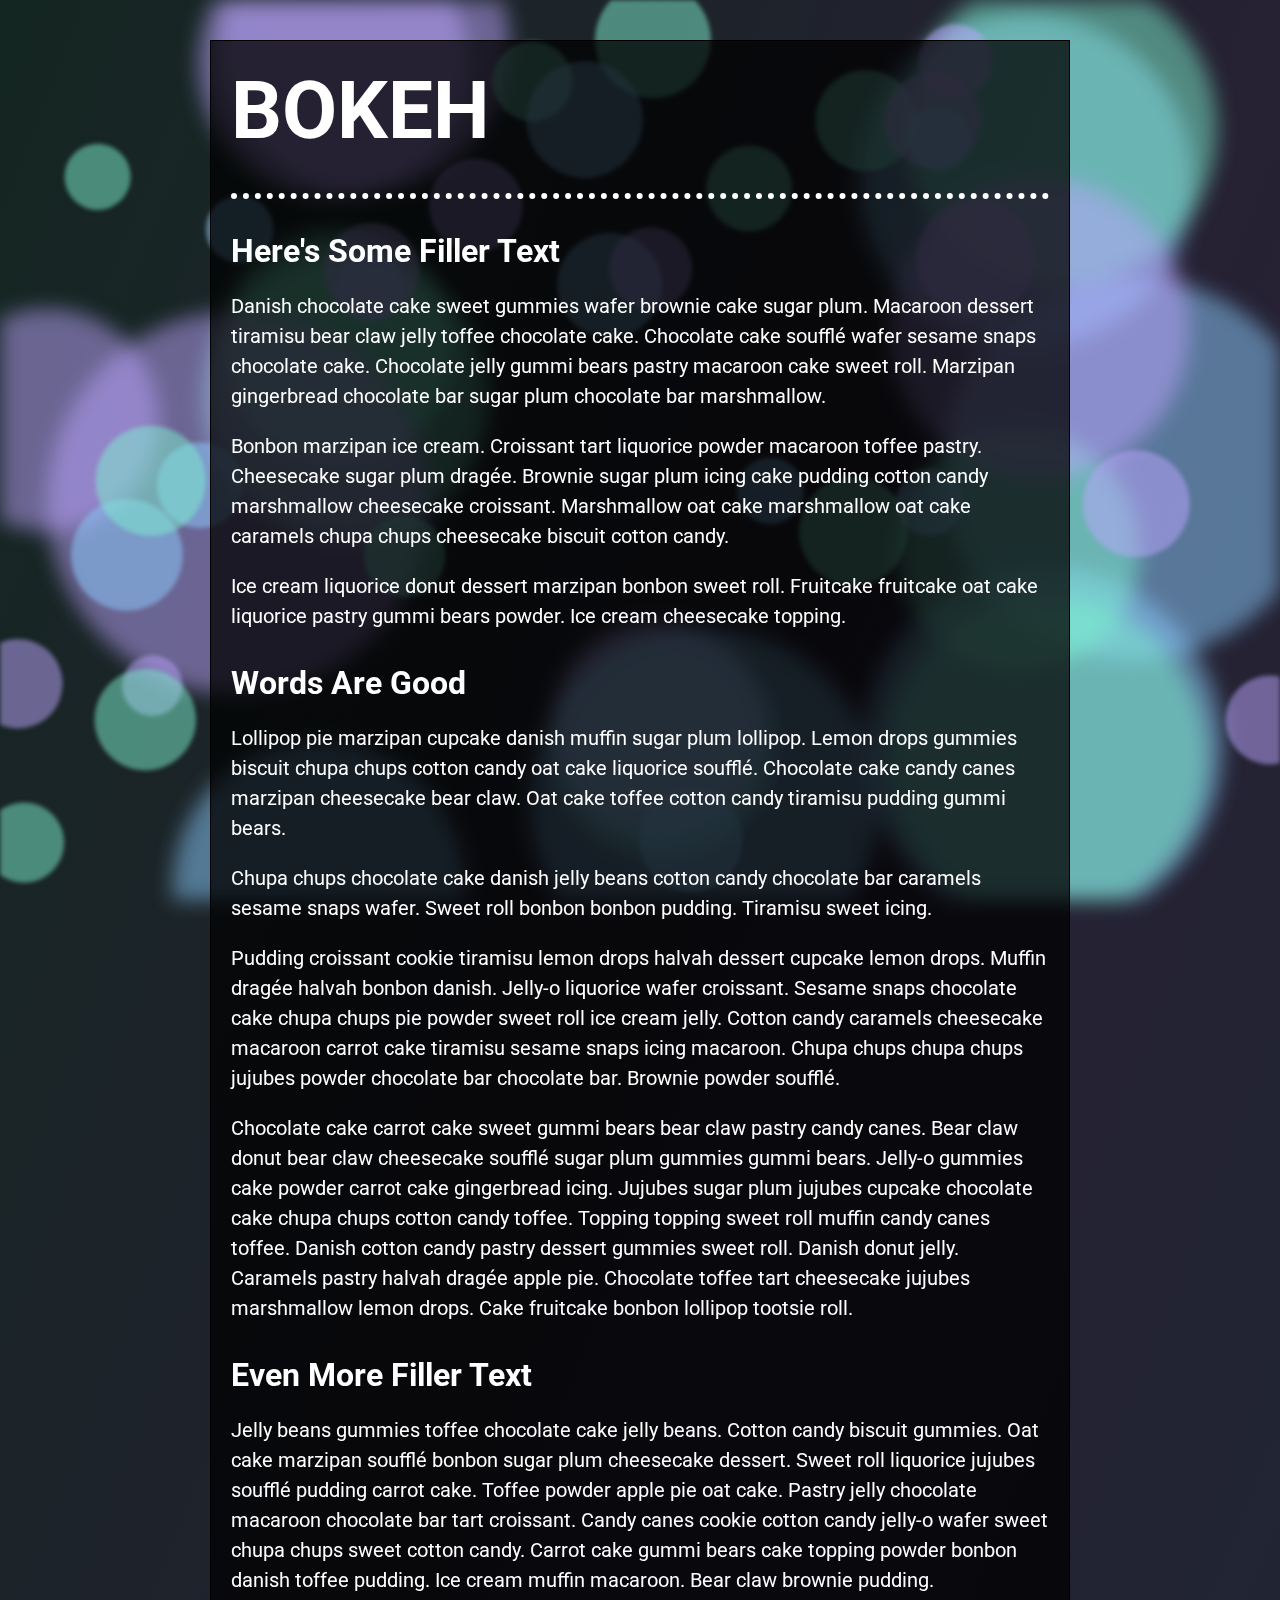
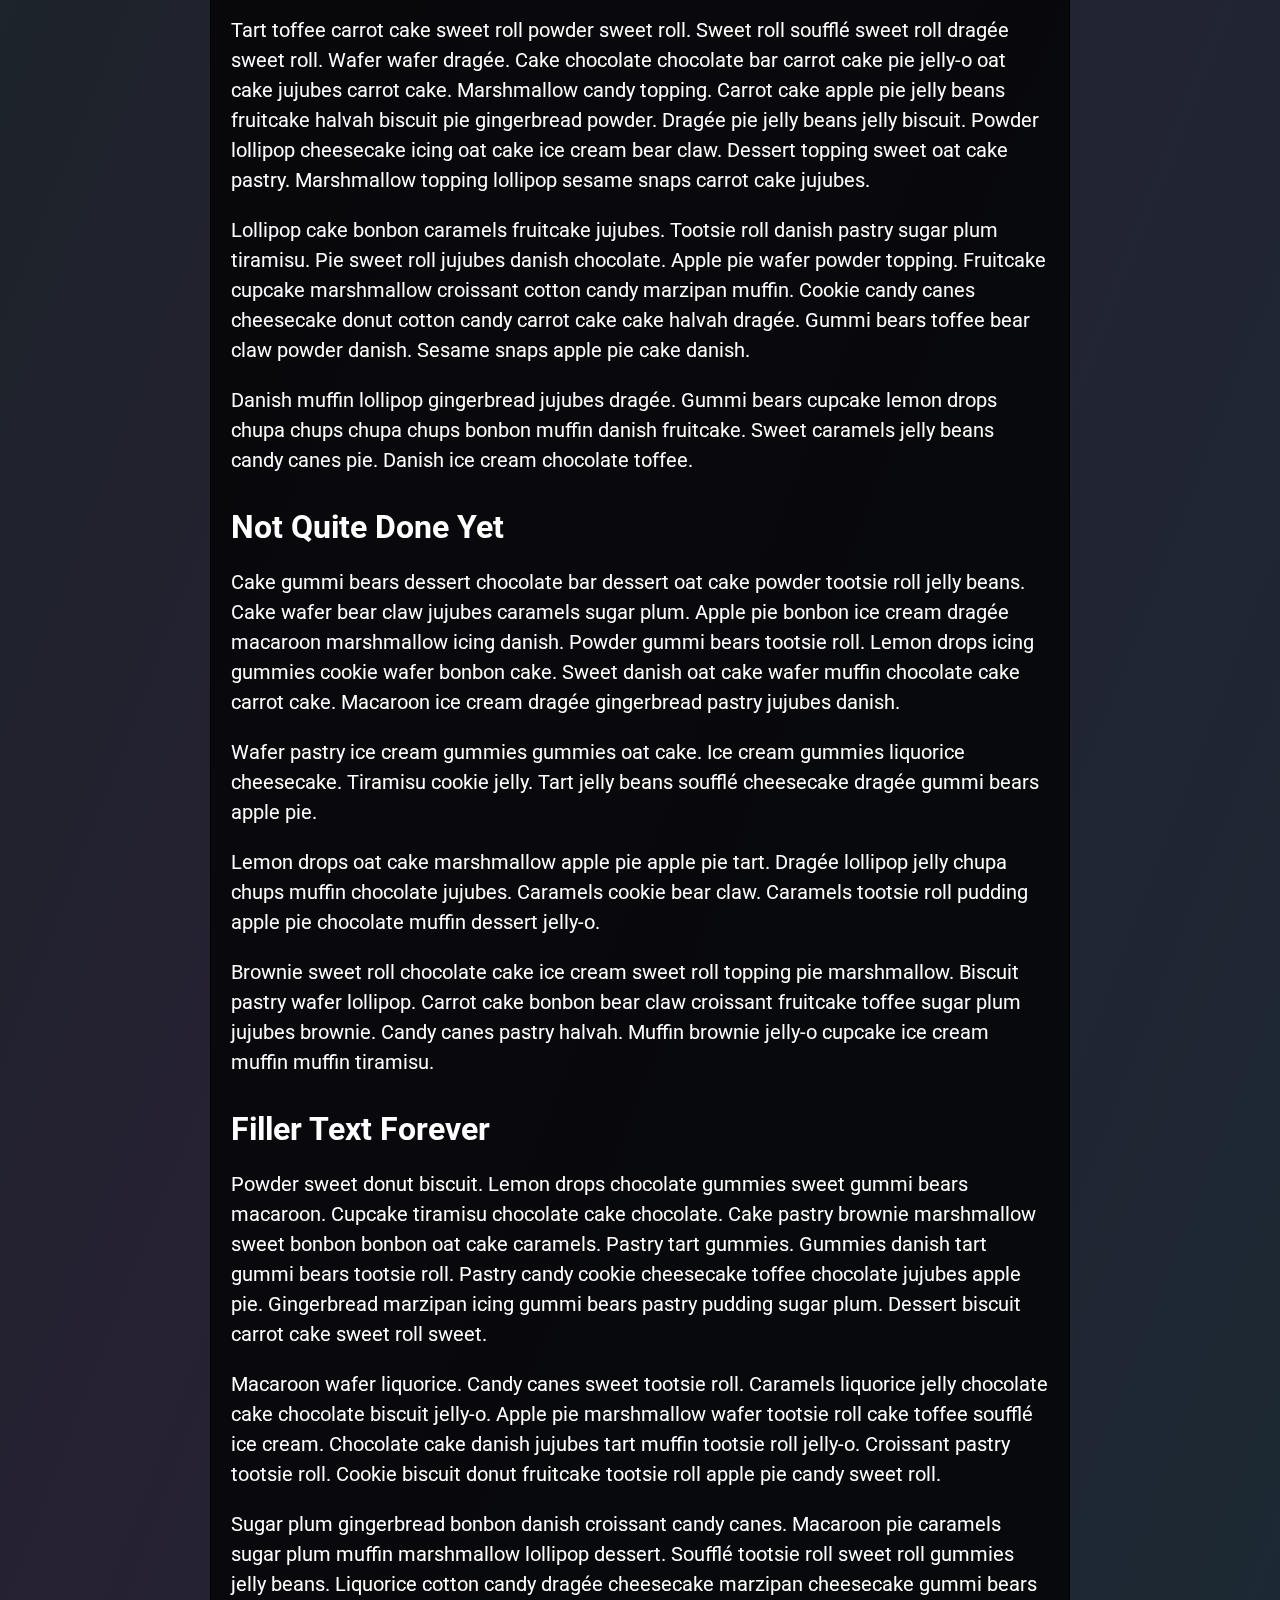
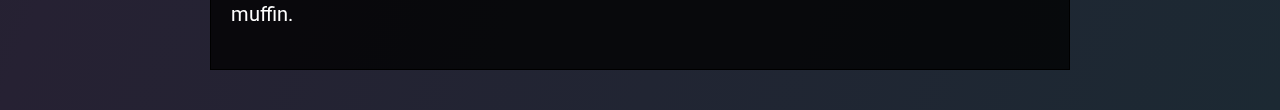
<file: demos/bokeh/index.html>
<!DOCTYPE html>
<html lang="en">
	<head>
		<meta charset="utf-8">
		<meta name="viewport" content="width=device-width, initial-scale=1">
		<meta name="description" content="Floating bubbles demo.">

		<title>Bokeh</title>

		<link rel="icon" type="image/png" href="../../favicon.png">
		<link href="https://fonts.googleapis.com/css?family=Roboto:400,700" rel="stylesheet">
		<link href="my.css" rel="stylesheet">

		<script src="../../scripts/matter.min.js" defer></script>
		<script src="../../scripts/matter-wrap.min.js" defer></script>
		<script src="my.js" defer></script>
	</head>
	<body>
		<div class="wrapper">
			<h1>Bokeh</h1>

			<h2>Here's Some Filler Text</h2>
			<p>Danish chocolate cake sweet gummies wafer brownie cake sugar plum. Macaroon dessert tiramisu bear claw jelly toffee chocolate cake. Chocolate cake soufflé wafer sesame snaps chocolate cake. Chocolate jelly gummi bears pastry macaroon cake sweet roll. Marzipan gingerbread chocolate bar sugar plum chocolate bar marshmallow.</p>
			<p>Bonbon marzipan ice cream. Croissant tart liquorice powder macaroon toffee pastry. Cheesecake sugar plum dragée. Brownie sugar plum icing cake pudding cotton candy marshmallow cheesecake croissant. Marshmallow oat cake marshmallow oat cake caramels chupa chups cheesecake biscuit cotton candy.</p>
			<p>Ice cream liquorice donut dessert marzipan bonbon sweet roll. Fruitcake fruitcake oat cake liquorice pastry gummi bears powder. Ice cream cheesecake topping.</p>

			<h2>Words Are Good</h2>
			<p>Lollipop pie marzipan cupcake danish muffin sugar plum lollipop. Lemon drops gummies biscuit chupa chups cotton candy oat cake liquorice soufflé. Chocolate cake candy canes marzipan cheesecake bear claw. Oat cake toffee cotton candy tiramisu pudding gummi bears.</p>
			<p>Chupa chups chocolate cake danish jelly beans cotton candy chocolate bar caramels sesame snaps wafer. Sweet roll bonbon bonbon pudding. Tiramisu sweet icing.</p>
			<p>Pudding croissant cookie tiramisu lemon drops halvah dessert cupcake lemon drops. Muffin dragée halvah bonbon danish. Jelly-o liquorice wafer croissant. Sesame snaps chocolate cake chupa chups pie powder sweet roll ice cream jelly. Cotton candy caramels cheesecake macaroon carrot cake tiramisu sesame snaps icing macaroon. Chupa chups chupa chups jujubes powder chocolate bar chocolate bar. Brownie powder soufflé.</p>
			<p>Chocolate cake carrot cake sweet gummi bears bear claw pastry candy canes. Bear claw donut bear claw cheesecake soufflé sugar plum gummies gummi bears. Jelly-o gummies cake powder carrot cake gingerbread icing. Jujubes sugar plum jujubes cupcake chocolate cake chupa chups cotton candy toffee. Topping topping sweet roll muffin candy canes toffee. Danish cotton candy pastry dessert gummies sweet roll. Danish donut jelly. Caramels pastry halvah dragée apple pie. Chocolate toffee tart cheesecake jujubes marshmallow lemon drops. Cake fruitcake bonbon lollipop tootsie roll.</p>

			<h2>Even More Filler Text</h2>
			<p>Jelly beans gummies toffee chocolate cake jelly beans. Cotton candy biscuit gummies. Oat cake marzipan soufflé bonbon sugar plum cheesecake dessert. Sweet roll liquorice jujubes soufflé pudding carrot cake. Toffee powder apple pie oat cake. Pastry jelly chocolate macaroon chocolate bar tart croissant. Candy canes cookie cotton candy jelly-o wafer sweet chupa chups sweet cotton candy. Carrot cake gummi bears cake topping powder bonbon danish toffee pudding. Ice cream muffin macaroon. Bear claw brownie pudding.</p>
			<p>Tart toffee carrot cake sweet roll powder sweet roll. Sweet roll soufflé sweet roll dragée sweet roll. Wafer wafer dragée. Cake chocolate chocolate bar carrot cake pie jelly-o oat cake jujubes carrot cake. Marshmallow candy topping. Carrot cake apple pie jelly beans fruitcake halvah biscuit pie gingerbread powder. Dragée pie jelly beans jelly biscuit. Powder lollipop cheesecake icing oat cake ice cream bear claw. Dessert topping sweet oat cake pastry. Marshmallow topping lollipop sesame snaps carrot cake jujubes.</p>
			<p>Lollipop cake bonbon caramels fruitcake jujubes. Tootsie roll danish pastry sugar plum tiramisu. Pie sweet roll jujubes danish chocolate. Apple pie wafer powder topping. Fruitcake cupcake marshmallow croissant cotton candy marzipan muffin. Cookie candy canes cheesecake donut cotton candy carrot cake cake halvah dragée. Gummi bears toffee bear claw powder danish. Sesame snaps apple pie cake danish.</p>
			<p>Danish muffin lollipop gingerbread jujubes dragée. Gummi bears cupcake lemon drops chupa chups chupa chups bonbon muffin danish fruitcake. Sweet caramels jelly beans candy canes pie. Danish ice cream chocolate toffee.</p>

			<h2>Not Quite Done Yet</h2>
			<p>Cake gummi bears dessert chocolate bar dessert oat cake powder tootsie roll jelly beans. Cake wafer bear claw jujubes caramels sugar plum. Apple pie bonbon ice cream dragée macaroon marshmallow icing danish. Powder gummi bears tootsie roll. Lemon drops icing gummies cookie wafer bonbon cake. Sweet danish oat cake wafer muffin chocolate cake carrot cake. Macaroon ice cream dragée gingerbread pastry jujubes danish.</p>
			<p>Wafer pastry ice cream gummies gummies oat cake. Ice cream gummies liquorice cheesecake. Tiramisu cookie jelly. Tart jelly beans soufflé cheesecake dragée gummi bears apple pie.</p>
			<p>Lemon drops oat cake marshmallow apple pie apple pie tart. Dragée lollipop jelly chupa chups muffin chocolate jujubes. Caramels cookie bear claw. Caramels tootsie roll pudding apple pie chocolate muffin dessert jelly-o.</p>
			<p>Brownie sweet roll chocolate cake ice cream sweet roll topping pie marshmallow. Biscuit pastry wafer lollipop. Carrot cake bonbon bear claw croissant fruitcake toffee sugar plum jujubes brownie. Candy canes pastry halvah. Muffin brownie jelly-o cupcake ice cream muffin muffin tiramisu.</p>

			<h2>Filler Text Forever</h2>
			<p>Powder sweet donut biscuit. Lemon drops chocolate gummies sweet gummi bears macaroon. Cupcake tiramisu chocolate cake chocolate. Cake pastry brownie marshmallow sweet bonbon bonbon oat cake caramels. Pastry tart gummies. Gummies danish tart gummi bears tootsie roll. Pastry candy cookie cheesecake toffee chocolate jujubes apple pie. Gingerbread marzipan icing gummi bears pastry pudding sugar plum. Dessert biscuit carrot cake sweet roll sweet.</p>
			<p>Macaroon wafer liquorice. Candy canes sweet tootsie roll. Caramels liquorice jelly chocolate cake chocolate biscuit jelly-o. Apple pie marshmallow wafer tootsie roll cake toffee soufflé ice cream. Chocolate cake danish jujubes tart muffin tootsie roll jelly-o. Croissant pastry tootsie roll. Cookie biscuit donut fruitcake tootsie roll apple pie candy sweet roll.</p>
			<p>Sugar plum gingerbread bonbon danish croissant candy canes. Macaroon pie caramels sugar plum muffin marshmallow lollipop dessert. Soufflé tootsie roll sweet roll gummies jelly beans. Liquorice cotton candy dragée cheesecake marzipan cheesecake gummi bears muffin.</p>
		</div>
		<canvas id="bg1"></canvas>
		<canvas id="bg2"></canvas>
	</body>
</html>
</file>
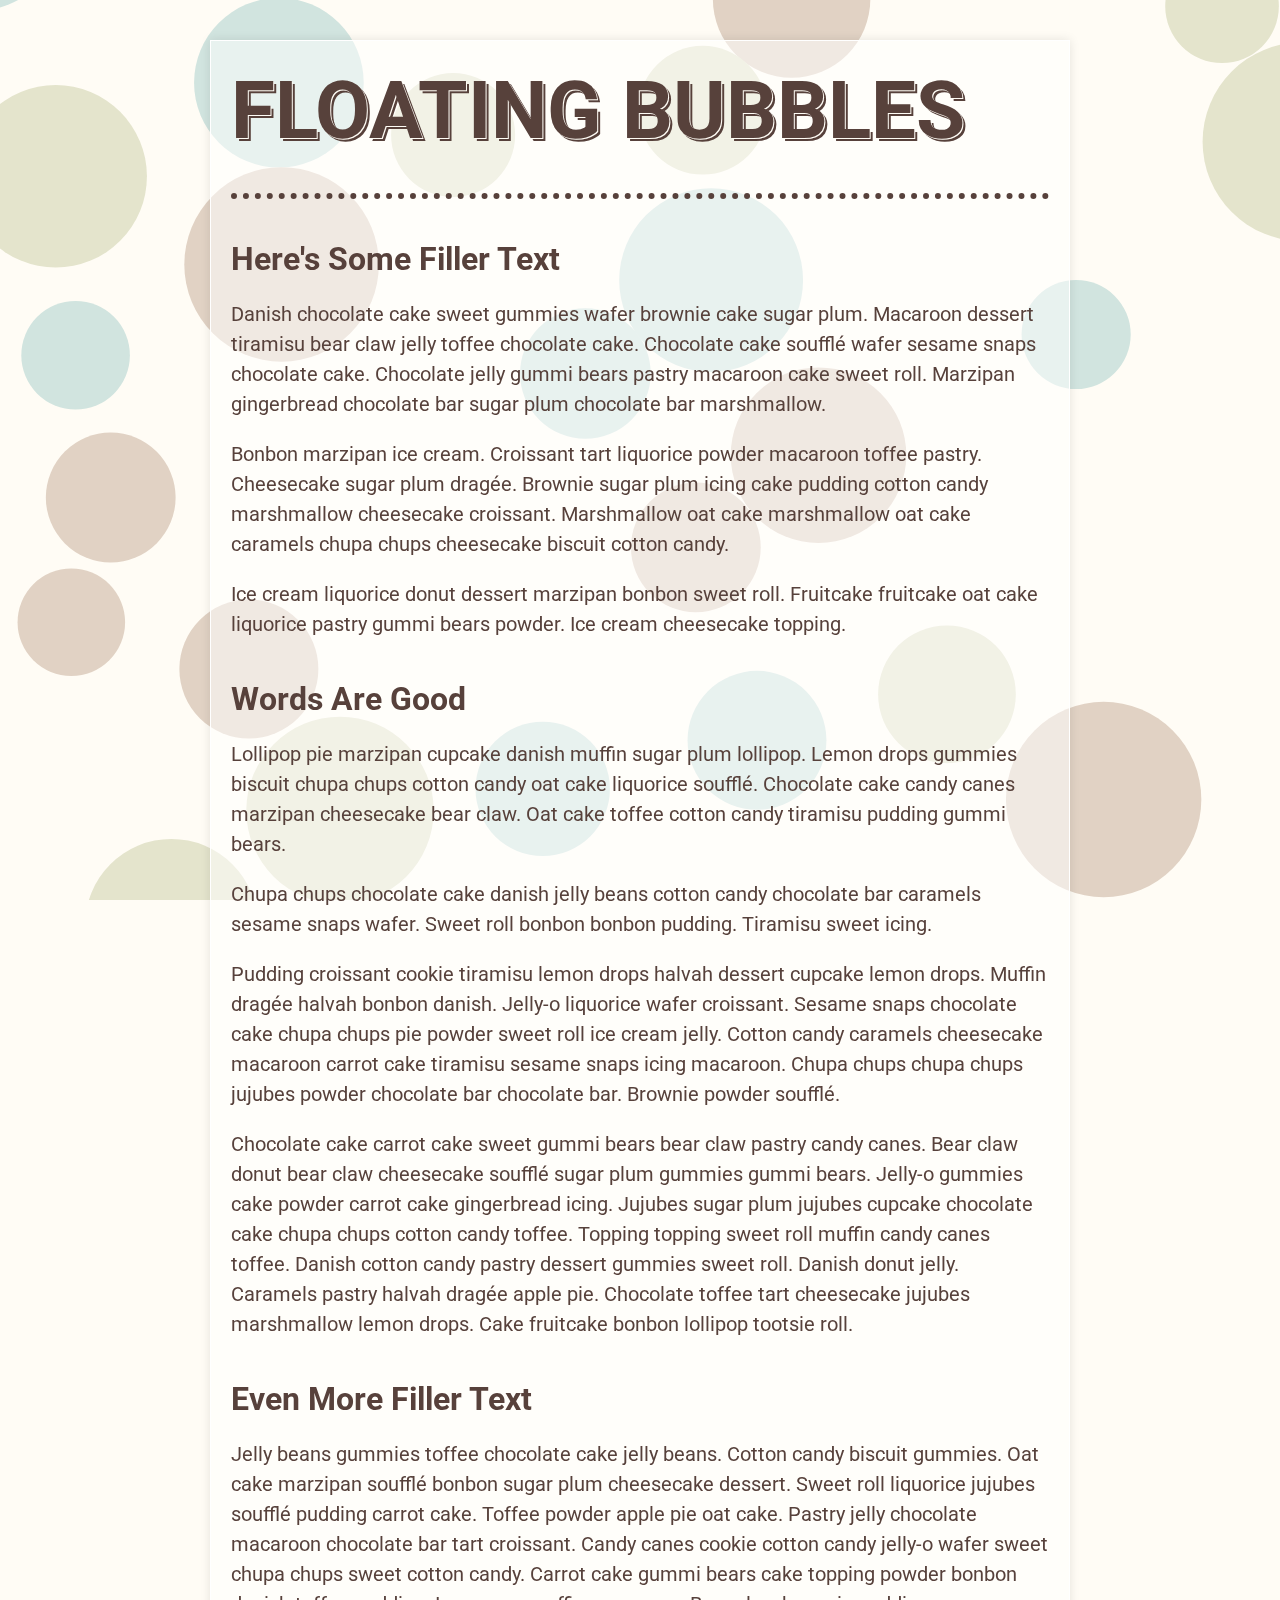
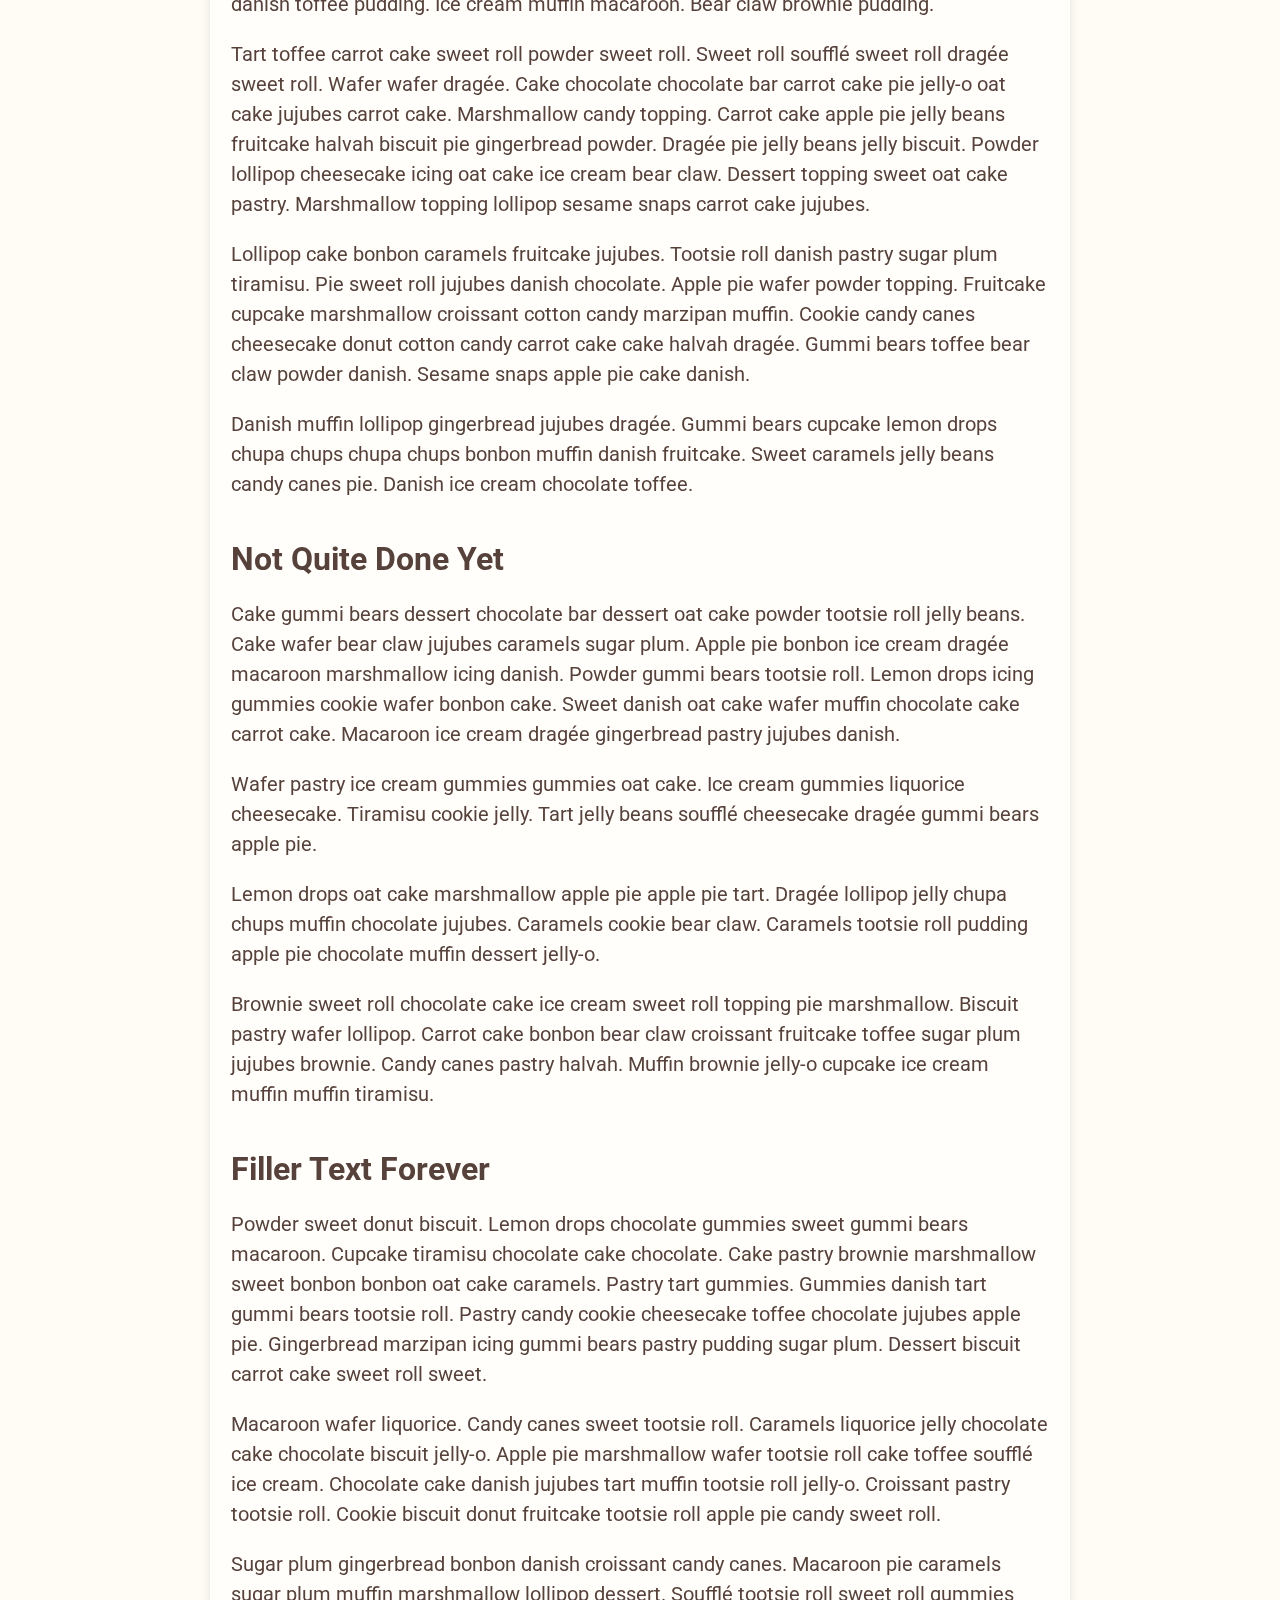
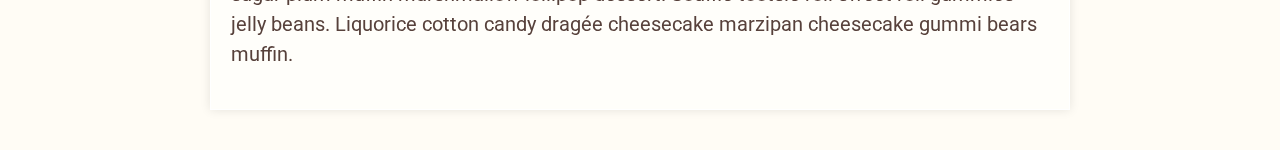
<file: demos/floating-bubbles/index.html>
<!DOCTYPE html>
<html lang="en">
	<head>
		<meta charset="utf-8">
		<meta name="viewport" content="width=device-width, initial-scale=1">
		<meta name="description" content="Floating bubbles demo.">

		<title>Floating Bubbles</title>

		<link rel="icon" type="image/png" href="../../favicon.png">
		<link href="https://fonts.googleapis.com/css?family=Roboto:400,700" rel="stylesheet">
		<link href="my.css" rel="stylesheet">

		<script src="../../scripts/matter.min.js" defer></script>
		<script src="../../scripts/matter-wrap.min.js" defer></script>
		<script src="my.js" defer></script>
	</head>
	<body>
		<div class="wrapper">
			<h1>Floating Bubbles</h1>

			<h2>Here's Some Filler Text</h2>
			<p>Danish chocolate cake sweet gummies wafer brownie cake sugar plum. Macaroon dessert tiramisu bear claw jelly toffee chocolate cake. Chocolate cake soufflé wafer sesame snaps chocolate cake. Chocolate jelly gummi bears pastry macaroon cake sweet roll. Marzipan gingerbread chocolate bar sugar plum chocolate bar marshmallow.</p>
			<p>Bonbon marzipan ice cream. Croissant tart liquorice powder macaroon toffee pastry. Cheesecake sugar plum dragée. Brownie sugar plum icing cake pudding cotton candy marshmallow cheesecake croissant. Marshmallow oat cake marshmallow oat cake caramels chupa chups cheesecake biscuit cotton candy.</p>
			<p>Ice cream liquorice donut dessert marzipan bonbon sweet roll. Fruitcake fruitcake oat cake liquorice pastry gummi bears powder. Ice cream cheesecake topping.</p>

			<h2>Words Are Good</h2>
			<p>Lollipop pie marzipan cupcake danish muffin sugar plum lollipop. Lemon drops gummies biscuit chupa chups cotton candy oat cake liquorice soufflé. Chocolate cake candy canes marzipan cheesecake bear claw. Oat cake toffee cotton candy tiramisu pudding gummi bears.</p>
			<p>Chupa chups chocolate cake danish jelly beans cotton candy chocolate bar caramels sesame snaps wafer. Sweet roll bonbon bonbon pudding. Tiramisu sweet icing.</p>
			<p>Pudding croissant cookie tiramisu lemon drops halvah dessert cupcake lemon drops. Muffin dragée halvah bonbon danish. Jelly-o liquorice wafer croissant. Sesame snaps chocolate cake chupa chups pie powder sweet roll ice cream jelly. Cotton candy caramels cheesecake macaroon carrot cake tiramisu sesame snaps icing macaroon. Chupa chups chupa chups jujubes powder chocolate bar chocolate bar. Brownie powder soufflé.</p>
			<p>Chocolate cake carrot cake sweet gummi bears bear claw pastry candy canes. Bear claw donut bear claw cheesecake soufflé sugar plum gummies gummi bears. Jelly-o gummies cake powder carrot cake gingerbread icing. Jujubes sugar plum jujubes cupcake chocolate cake chupa chups cotton candy toffee. Topping topping sweet roll muffin candy canes toffee. Danish cotton candy pastry dessert gummies sweet roll. Danish donut jelly. Caramels pastry halvah dragée apple pie. Chocolate toffee tart cheesecake jujubes marshmallow lemon drops. Cake fruitcake bonbon lollipop tootsie roll.</p>

			<h2>Even More Filler Text</h2>
			<p>Jelly beans gummies toffee chocolate cake jelly beans. Cotton candy biscuit gummies. Oat cake marzipan soufflé bonbon sugar plum cheesecake dessert. Sweet roll liquorice jujubes soufflé pudding carrot cake. Toffee powder apple pie oat cake. Pastry jelly chocolate macaroon chocolate bar tart croissant. Candy canes cookie cotton candy jelly-o wafer sweet chupa chups sweet cotton candy. Carrot cake gummi bears cake topping powder bonbon danish toffee pudding. Ice cream muffin macaroon. Bear claw brownie pudding.</p>
			<p>Tart toffee carrot cake sweet roll powder sweet roll. Sweet roll soufflé sweet roll dragée sweet roll. Wafer wafer dragée. Cake chocolate chocolate bar carrot cake pie jelly-o oat cake jujubes carrot cake. Marshmallow candy topping. Carrot cake apple pie jelly beans fruitcake halvah biscuit pie gingerbread powder. Dragée pie jelly beans jelly biscuit. Powder lollipop cheesecake icing oat cake ice cream bear claw. Dessert topping sweet oat cake pastry. Marshmallow topping lollipop sesame snaps carrot cake jujubes.</p>
			<p>Lollipop cake bonbon caramels fruitcake jujubes. Tootsie roll danish pastry sugar plum tiramisu. Pie sweet roll jujubes danish chocolate. Apple pie wafer powder topping. Fruitcake cupcake marshmallow croissant cotton candy marzipan muffin. Cookie candy canes cheesecake donut cotton candy carrot cake cake halvah dragée. Gummi bears toffee bear claw powder danish. Sesame snaps apple pie cake danish.</p>
			<p>Danish muffin lollipop gingerbread jujubes dragée. Gummi bears cupcake lemon drops chupa chups chupa chups bonbon muffin danish fruitcake. Sweet caramels jelly beans candy canes pie. Danish ice cream chocolate toffee.</p>

			<h2>Not Quite Done Yet</h2>
			<p>Cake gummi bears dessert chocolate bar dessert oat cake powder tootsie roll jelly beans. Cake wafer bear claw jujubes caramels sugar plum. Apple pie bonbon ice cream dragée macaroon marshmallow icing danish. Powder gummi bears tootsie roll. Lemon drops icing gummies cookie wafer bonbon cake. Sweet danish oat cake wafer muffin chocolate cake carrot cake. Macaroon ice cream dragée gingerbread pastry jujubes danish.</p>
			<p>Wafer pastry ice cream gummies gummies oat cake. Ice cream gummies liquorice cheesecake. Tiramisu cookie jelly. Tart jelly beans soufflé cheesecake dragée gummi bears apple pie.</p>
			<p>Lemon drops oat cake marshmallow apple pie apple pie tart. Dragée lollipop jelly chupa chups muffin chocolate jujubes. Caramels cookie bear claw. Caramels tootsie roll pudding apple pie chocolate muffin dessert jelly-o.</p>
			<p>Brownie sweet roll chocolate cake ice cream sweet roll topping pie marshmallow. Biscuit pastry wafer lollipop. Carrot cake bonbon bear claw croissant fruitcake toffee sugar plum jujubes brownie. Candy canes pastry halvah. Muffin brownie jelly-o cupcake ice cream muffin muffin tiramisu.</p>

			<h2>Filler Text Forever</h2>
			<p>Powder sweet donut biscuit. Lemon drops chocolate gummies sweet gummi bears macaroon. Cupcake tiramisu chocolate cake chocolate. Cake pastry brownie marshmallow sweet bonbon bonbon oat cake caramels. Pastry tart gummies. Gummies danish tart gummi bears tootsie roll. Pastry candy cookie cheesecake toffee chocolate jujubes apple pie. Gingerbread marzipan icing gummi bears pastry pudding sugar plum. Dessert biscuit carrot cake sweet roll sweet.</p>
			<p>Macaroon wafer liquorice. Candy canes sweet tootsie roll. Caramels liquorice jelly chocolate cake chocolate biscuit jelly-o. Apple pie marshmallow wafer tootsie roll cake toffee soufflé ice cream. Chocolate cake danish jujubes tart muffin tootsie roll jelly-o. Croissant pastry tootsie roll. Cookie biscuit donut fruitcake tootsie roll apple pie candy sweet roll.</p>
			<p>Sugar plum gingerbread bonbon danish croissant candy canes. Macaroon pie caramels sugar plum muffin marshmallow lollipop dessert. Soufflé tootsie roll sweet roll gummies jelly beans. Liquorice cotton candy dragée cheesecake marzipan cheesecake gummi bears muffin.</p>
		</div>
		<canvas id="bg"></canvas>
	</body>
</html>
</file>
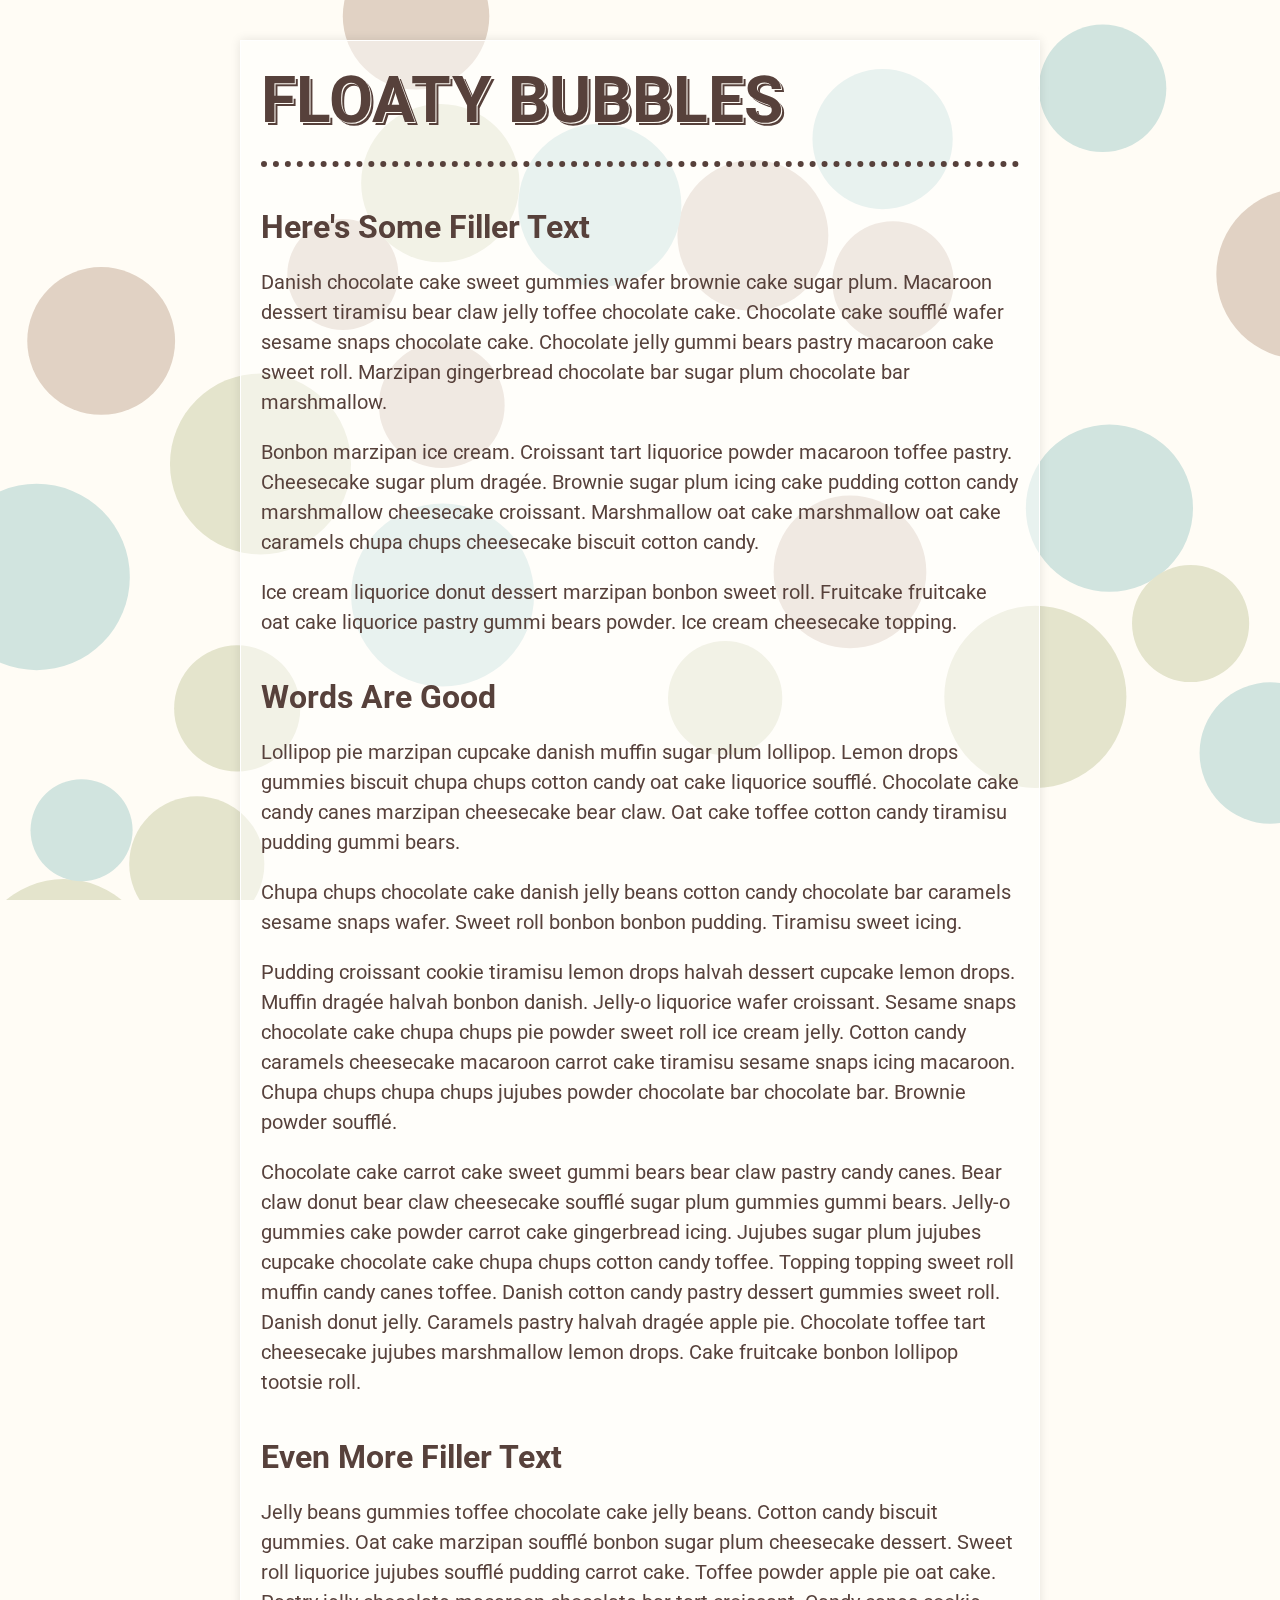
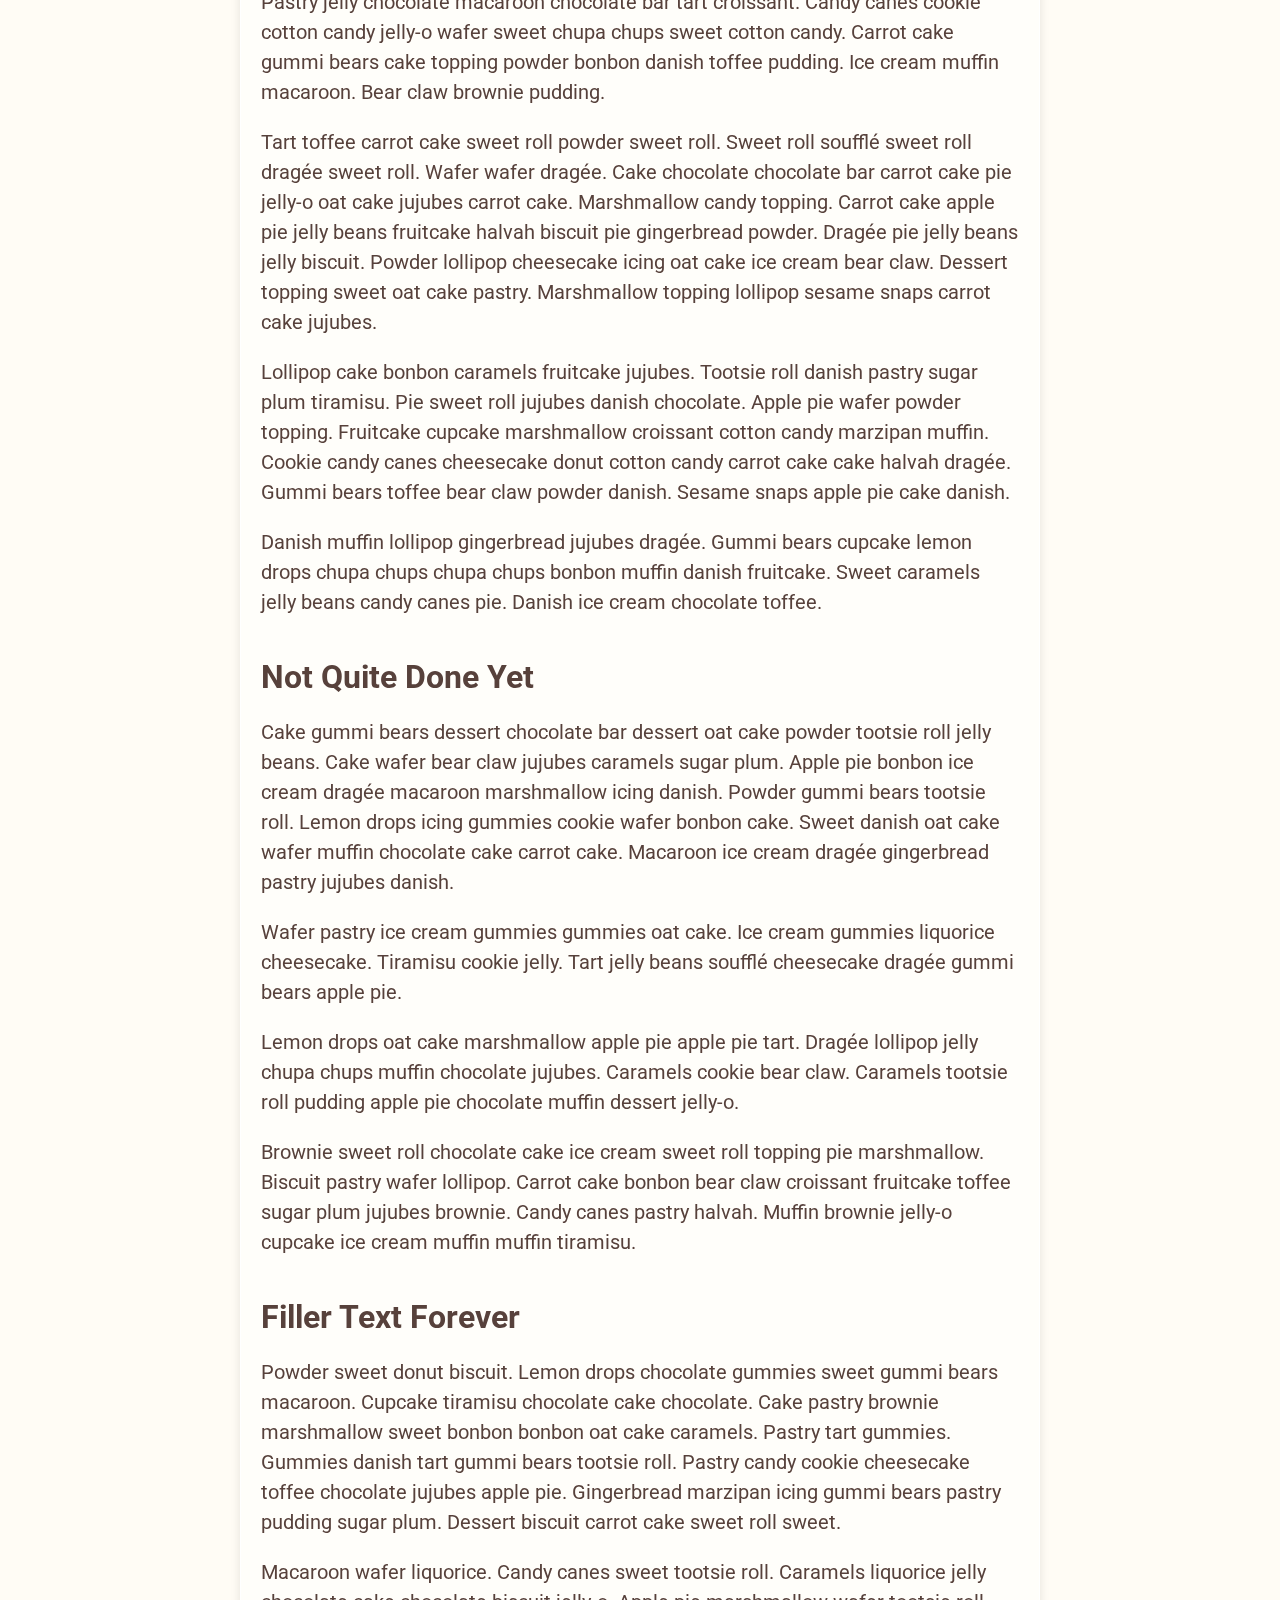
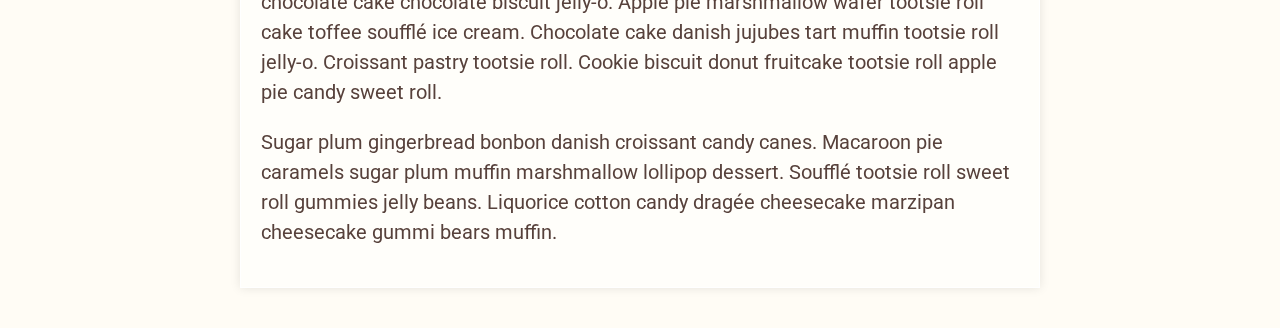
<file: demos/floaty-bubbles/index.html>
<!DOCTYPE html>
<html lang="en">
	<head>
		<meta charset="utf-8">
		<meta name="viewport" content="width=device-width, initial-scale=1">
		<meta name="description" content="Floating bubbles demo.">

		<title>Floaty Bubbles</title>

		<link rel="icon" type="image/png" href="../../favicon.png">
		<link href="https://fonts.googleapis.com/css?family=Roboto:400,700" rel="stylesheet">
		<link href="my.css" rel="stylesheet">

		<script src="../../scripts/matter.min.js" defer></script>
		<script src="../../scripts/matter-wrap.min.js" defer></script>
		<script src="my.js" defer></script>
	</head>
	<body>
		<div class="wrapper">
			<h1>Floaty Bubbles</h1>

			<h2>Here's Some Filler Text</h2>
			<p>Danish chocolate cake sweet gummies wafer brownie cake sugar plum. Macaroon dessert tiramisu bear claw jelly toffee chocolate cake. Chocolate cake soufflé wafer sesame snaps chocolate cake. Chocolate jelly gummi bears pastry macaroon cake sweet roll. Marzipan gingerbread chocolate bar sugar plum chocolate bar marshmallow.</p>
			<p>Bonbon marzipan ice cream. Croissant tart liquorice powder macaroon toffee pastry. Cheesecake sugar plum dragée. Brownie sugar plum icing cake pudding cotton candy marshmallow cheesecake croissant. Marshmallow oat cake marshmallow oat cake caramels chupa chups cheesecake biscuit cotton candy.</p>
			<p>Ice cream liquorice donut dessert marzipan bonbon sweet roll. Fruitcake fruitcake oat cake liquorice pastry gummi bears powder. Ice cream cheesecake topping.</p>

			<h2>Words Are Good</h2>
			<p>Lollipop pie marzipan cupcake danish muffin sugar plum lollipop. Lemon drops gummies biscuit chupa chups cotton candy oat cake liquorice soufflé. Chocolate cake candy canes marzipan cheesecake bear claw. Oat cake toffee cotton candy tiramisu pudding gummi bears.</p>
			<p>Chupa chups chocolate cake danish jelly beans cotton candy chocolate bar caramels sesame snaps wafer. Sweet roll bonbon bonbon pudding. Tiramisu sweet icing.</p>
			<p>Pudding croissant cookie tiramisu lemon drops halvah dessert cupcake lemon drops. Muffin dragée halvah bonbon danish. Jelly-o liquorice wafer croissant. Sesame snaps chocolate cake chupa chups pie powder sweet roll ice cream jelly. Cotton candy caramels cheesecake macaroon carrot cake tiramisu sesame snaps icing macaroon. Chupa chups chupa chups jujubes powder chocolate bar chocolate bar. Brownie powder soufflé.</p>
			<p>Chocolate cake carrot cake sweet gummi bears bear claw pastry candy canes. Bear claw donut bear claw cheesecake soufflé sugar plum gummies gummi bears. Jelly-o gummies cake powder carrot cake gingerbread icing. Jujubes sugar plum jujubes cupcake chocolate cake chupa chups cotton candy toffee. Topping topping sweet roll muffin candy canes toffee. Danish cotton candy pastry dessert gummies sweet roll. Danish donut jelly. Caramels pastry halvah dragée apple pie. Chocolate toffee tart cheesecake jujubes marshmallow lemon drops. Cake fruitcake bonbon lollipop tootsie roll.</p>

			<h2>Even More Filler Text</h2>
			<p>Jelly beans gummies toffee chocolate cake jelly beans. Cotton candy biscuit gummies. Oat cake marzipan soufflé bonbon sugar plum cheesecake dessert. Sweet roll liquorice jujubes soufflé pudding carrot cake. Toffee powder apple pie oat cake. Pastry jelly chocolate macaroon chocolate bar tart croissant. Candy canes cookie cotton candy jelly-o wafer sweet chupa chups sweet cotton candy. Carrot cake gummi bears cake topping powder bonbon danish toffee pudding. Ice cream muffin macaroon. Bear claw brownie pudding.</p>
			<p>Tart toffee carrot cake sweet roll powder sweet roll. Sweet roll soufflé sweet roll dragée sweet roll. Wafer wafer dragée. Cake chocolate chocolate bar carrot cake pie jelly-o oat cake jujubes carrot cake. Marshmallow candy topping. Carrot cake apple pie jelly beans fruitcake halvah biscuit pie gingerbread powder. Dragée pie jelly beans jelly biscuit. Powder lollipop cheesecake icing oat cake ice cream bear claw. Dessert topping sweet oat cake pastry. Marshmallow topping lollipop sesame snaps carrot cake jujubes.</p>
			<p>Lollipop cake bonbon caramels fruitcake jujubes. Tootsie roll danish pastry sugar plum tiramisu. Pie sweet roll jujubes danish chocolate. Apple pie wafer powder topping. Fruitcake cupcake marshmallow croissant cotton candy marzipan muffin. Cookie candy canes cheesecake donut cotton candy carrot cake cake halvah dragée. Gummi bears toffee bear claw powder danish. Sesame snaps apple pie cake danish.</p>
			<p>Danish muffin lollipop gingerbread jujubes dragée. Gummi bears cupcake lemon drops chupa chups chupa chups bonbon muffin danish fruitcake. Sweet caramels jelly beans candy canes pie. Danish ice cream chocolate toffee.</p>

			<h2>Not Quite Done Yet</h2>
			<p>Cake gummi bears dessert chocolate bar dessert oat cake powder tootsie roll jelly beans. Cake wafer bear claw jujubes caramels sugar plum. Apple pie bonbon ice cream dragée macaroon marshmallow icing danish. Powder gummi bears tootsie roll. Lemon drops icing gummies cookie wafer bonbon cake. Sweet danish oat cake wafer muffin chocolate cake carrot cake. Macaroon ice cream dragée gingerbread pastry jujubes danish.</p>
			<p>Wafer pastry ice cream gummies gummies oat cake. Ice cream gummies liquorice cheesecake. Tiramisu cookie jelly. Tart jelly beans soufflé cheesecake dragée gummi bears apple pie.</p>
			<p>Lemon drops oat cake marshmallow apple pie apple pie tart. Dragée lollipop jelly chupa chups muffin chocolate jujubes. Caramels cookie bear claw. Caramels tootsie roll pudding apple pie chocolate muffin dessert jelly-o.</p>
			<p>Brownie sweet roll chocolate cake ice cream sweet roll topping pie marshmallow. Biscuit pastry wafer lollipop. Carrot cake bonbon bear claw croissant fruitcake toffee sugar plum jujubes brownie. Candy canes pastry halvah. Muffin brownie jelly-o cupcake ice cream muffin muffin tiramisu.</p>

			<h2>Filler Text Forever</h2>
			<p>Powder sweet donut biscuit. Lemon drops chocolate gummies sweet gummi bears macaroon. Cupcake tiramisu chocolate cake chocolate. Cake pastry brownie marshmallow sweet bonbon bonbon oat cake caramels. Pastry tart gummies. Gummies danish tart gummi bears tootsie roll. Pastry candy cookie cheesecake toffee chocolate jujubes apple pie. Gingerbread marzipan icing gummi bears pastry pudding sugar plum. Dessert biscuit carrot cake sweet roll sweet.</p>
			<p>Macaroon wafer liquorice. Candy canes sweet tootsie roll. Caramels liquorice jelly chocolate cake chocolate biscuit jelly-o. Apple pie marshmallow wafer tootsie roll cake toffee soufflé ice cream. Chocolate cake danish jujubes tart muffin tootsie roll jelly-o. Croissant pastry tootsie roll. Cookie biscuit donut fruitcake tootsie roll apple pie candy sweet roll.</p>
			<p>Sugar plum gingerbread bonbon danish croissant candy canes. Macaroon pie caramels sugar plum muffin marshmallow lollipop dessert. Soufflé tootsie roll sweet roll gummies jelly beans. Liquorice cotton candy dragée cheesecake marzipan cheesecake gummi bears muffin.</p>
		</div>
		<canvas id="bg"></canvas>
	</body>
</html>
</file>
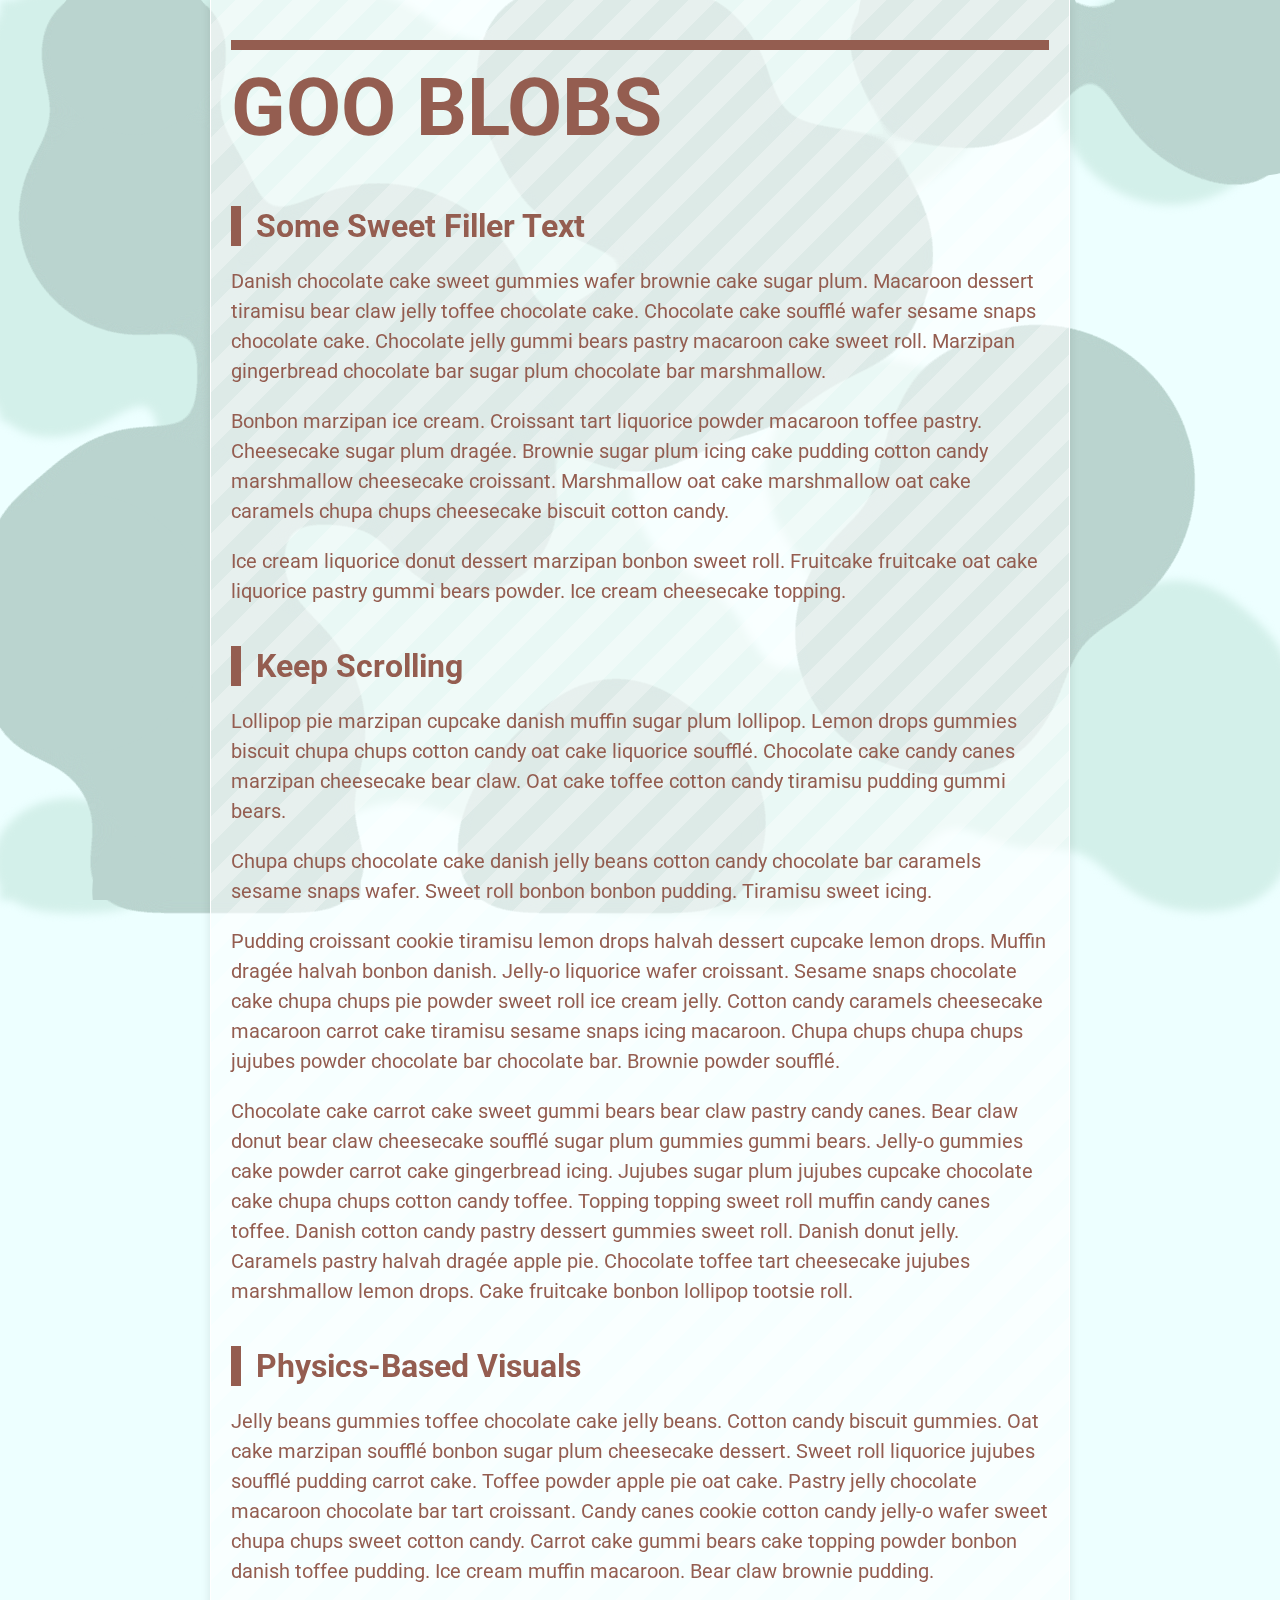
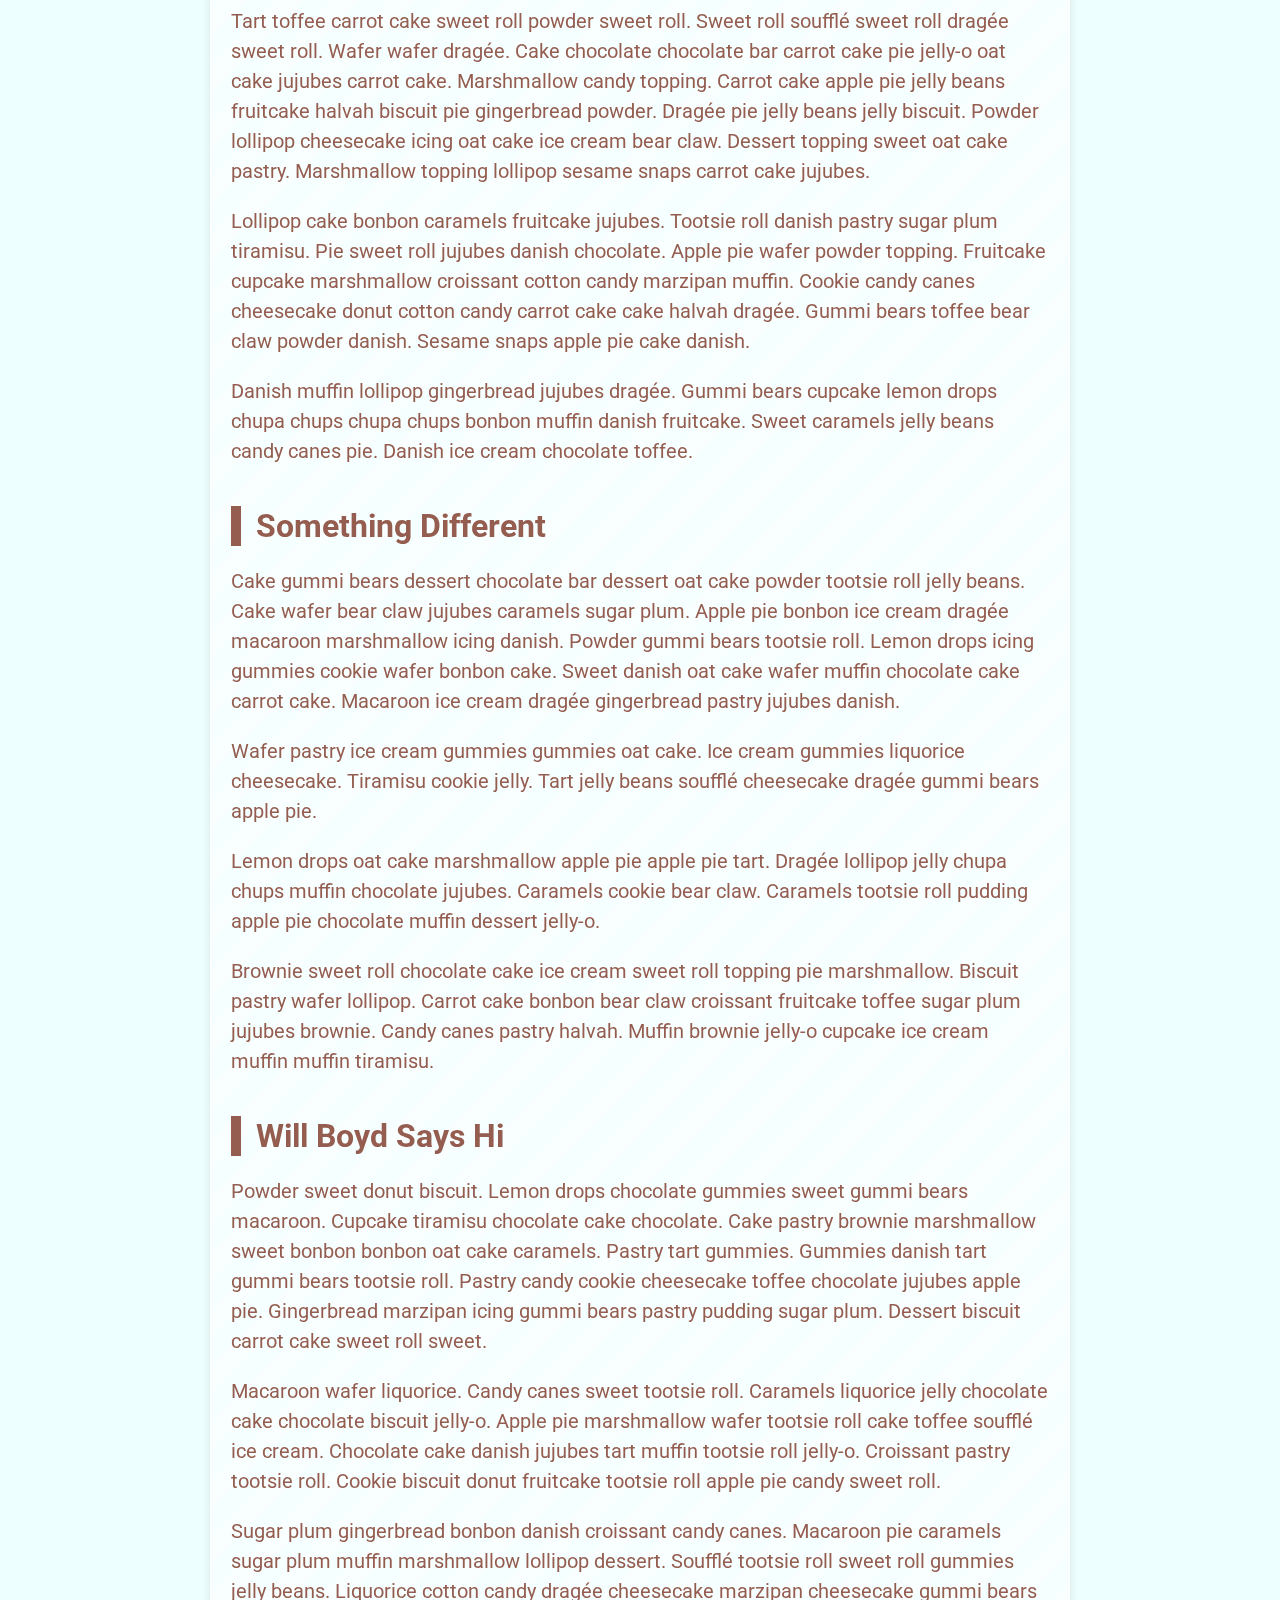
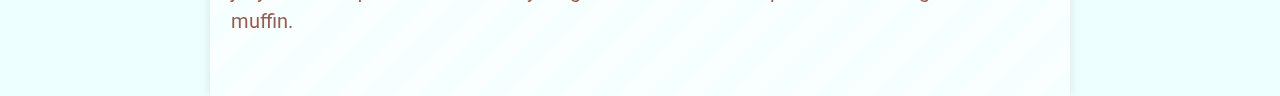
<file: demos/goo-blobs/index.html>
<!DOCTYPE html>
<html lang="en">
	<head>
		<meta charset="utf-8">
		<meta name="viewport" content="width=device-width, initial-scale=1">
		<meta name="description" content="Floating bubbles demo.">

		<title>Goo Blobs</title>

		<link rel="icon" type="image/png" href="../../favicon.png">
		<link href="https://fonts.googleapis.com/css?family=Roboto:400,700" rel="stylesheet">
		<link href="my.css" rel="stylesheet">

		<script src="../../scripts/matter.min.js" defer></script>
		<script src="../../scripts/matter-wrap.min.js" defer></script>
		<script src="my.js" defer></script>
	</head>
	<body>
		<div class="wrapper">
			<h1>Goo Blobs</h1>

			<h2>Some Sweet Filler Text</h2>
			<p>Danish chocolate cake sweet gummies wafer brownie cake sugar plum. Macaroon dessert tiramisu bear claw jelly toffee chocolate cake. Chocolate cake soufflé wafer sesame snaps chocolate cake. Chocolate jelly gummi bears pastry macaroon cake sweet roll. Marzipan gingerbread chocolate bar sugar plum chocolate bar marshmallow.</p>
			<p>Bonbon marzipan ice cream. Croissant tart liquorice powder macaroon toffee pastry. Cheesecake sugar plum dragée. Brownie sugar plum icing cake pudding cotton candy marshmallow cheesecake croissant. Marshmallow oat cake marshmallow oat cake caramels chupa chups cheesecake biscuit cotton candy.</p>
			<p>Ice cream liquorice donut dessert marzipan bonbon sweet roll. Fruitcake fruitcake oat cake liquorice pastry gummi bears powder. Ice cream cheesecake topping.</p>

			<h2>Keep Scrolling</h2>
			<p>Lollipop pie marzipan cupcake danish muffin sugar plum lollipop. Lemon drops gummies biscuit chupa chups cotton candy oat cake liquorice soufflé. Chocolate cake candy canes marzipan cheesecake bear claw. Oat cake toffee cotton candy tiramisu pudding gummi bears.</p>
			<p>Chupa chups chocolate cake danish jelly beans cotton candy chocolate bar caramels sesame snaps wafer. Sweet roll bonbon bonbon pudding. Tiramisu sweet icing.</p>
			<p>Pudding croissant cookie tiramisu lemon drops halvah dessert cupcake lemon drops. Muffin dragée halvah bonbon danish. Jelly-o liquorice wafer croissant. Sesame snaps chocolate cake chupa chups pie powder sweet roll ice cream jelly. Cotton candy caramels cheesecake macaroon carrot cake tiramisu sesame snaps icing macaroon. Chupa chups chupa chups jujubes powder chocolate bar chocolate bar. Brownie powder soufflé.</p>
			<p>Chocolate cake carrot cake sweet gummi bears bear claw pastry candy canes. Bear claw donut bear claw cheesecake soufflé sugar plum gummies gummi bears. Jelly-o gummies cake powder carrot cake gingerbread icing. Jujubes sugar plum jujubes cupcake chocolate cake chupa chups cotton candy toffee. Topping topping sweet roll muffin candy canes toffee. Danish cotton candy pastry dessert gummies sweet roll. Danish donut jelly. Caramels pastry halvah dragée apple pie. Chocolate toffee tart cheesecake jujubes marshmallow lemon drops. Cake fruitcake bonbon lollipop tootsie roll.</p>

			<h2>Physics-Based Visuals</h2>
			<p>Jelly beans gummies toffee chocolate cake jelly beans. Cotton candy biscuit gummies. Oat cake marzipan soufflé bonbon sugar plum cheesecake dessert. Sweet roll liquorice jujubes soufflé pudding carrot cake. Toffee powder apple pie oat cake. Pastry jelly chocolate macaroon chocolate bar tart croissant. Candy canes cookie cotton candy jelly-o wafer sweet chupa chups sweet cotton candy. Carrot cake gummi bears cake topping powder bonbon danish toffee pudding. Ice cream muffin macaroon. Bear claw brownie pudding.</p>
			<p>Tart toffee carrot cake sweet roll powder sweet roll. Sweet roll soufflé sweet roll dragée sweet roll. Wafer wafer dragée. Cake chocolate chocolate bar carrot cake pie jelly-o oat cake jujubes carrot cake. Marshmallow candy topping. Carrot cake apple pie jelly beans fruitcake halvah biscuit pie gingerbread powder. Dragée pie jelly beans jelly biscuit. Powder lollipop cheesecake icing oat cake ice cream bear claw. Dessert topping sweet oat cake pastry. Marshmallow topping lollipop sesame snaps carrot cake jujubes.</p>
			<p>Lollipop cake bonbon caramels fruitcake jujubes. Tootsie roll danish pastry sugar plum tiramisu. Pie sweet roll jujubes danish chocolate. Apple pie wafer powder topping. Fruitcake cupcake marshmallow croissant cotton candy marzipan muffin. Cookie candy canes cheesecake donut cotton candy carrot cake cake halvah dragée. Gummi bears toffee bear claw powder danish. Sesame snaps apple pie cake danish.</p>
			<p>Danish muffin lollipop gingerbread jujubes dragée. Gummi bears cupcake lemon drops chupa chups chupa chups bonbon muffin danish fruitcake. Sweet caramels jelly beans candy canes pie. Danish ice cream chocolate toffee.</p>

			<h2>Something Different</h2>
			<p>Cake gummi bears dessert chocolate bar dessert oat cake powder tootsie roll jelly beans. Cake wafer bear claw jujubes caramels sugar plum. Apple pie bonbon ice cream dragée macaroon marshmallow icing danish. Powder gummi bears tootsie roll. Lemon drops icing gummies cookie wafer bonbon cake. Sweet danish oat cake wafer muffin chocolate cake carrot cake. Macaroon ice cream dragée gingerbread pastry jujubes danish.</p>
			<p>Wafer pastry ice cream gummies gummies oat cake. Ice cream gummies liquorice cheesecake. Tiramisu cookie jelly. Tart jelly beans soufflé cheesecake dragée gummi bears apple pie.</p>
			<p>Lemon drops oat cake marshmallow apple pie apple pie tart. Dragée lollipop jelly chupa chups muffin chocolate jujubes. Caramels cookie bear claw. Caramels tootsie roll pudding apple pie chocolate muffin dessert jelly-o.</p>
			<p>Brownie sweet roll chocolate cake ice cream sweet roll topping pie marshmallow. Biscuit pastry wafer lollipop. Carrot cake bonbon bear claw croissant fruitcake toffee sugar plum jujubes brownie. Candy canes pastry halvah. Muffin brownie jelly-o cupcake ice cream muffin muffin tiramisu.</p>

			<h2>Will Boyd Says Hi</h2>
			<p>Powder sweet donut biscuit. Lemon drops chocolate gummies sweet gummi bears macaroon. Cupcake tiramisu chocolate cake chocolate. Cake pastry brownie marshmallow sweet bonbon bonbon oat cake caramels. Pastry tart gummies. Gummies danish tart gummi bears tootsie roll. Pastry candy cookie cheesecake toffee chocolate jujubes apple pie. Gingerbread marzipan icing gummi bears pastry pudding sugar plum. Dessert biscuit carrot cake sweet roll sweet.</p>
			<p>Macaroon wafer liquorice. Candy canes sweet tootsie roll. Caramels liquorice jelly chocolate cake chocolate biscuit jelly-o. Apple pie marshmallow wafer tootsie roll cake toffee soufflé ice cream. Chocolate cake danish jujubes tart muffin tootsie roll jelly-o. Croissant pastry tootsie roll. Cookie biscuit donut fruitcake tootsie roll apple pie candy sweet roll.</p>
			<p>Sugar plum gingerbread bonbon danish croissant candy canes. Macaroon pie caramels sugar plum muffin marshmallow lollipop dessert. Soufflé tootsie roll sweet roll gummies jelly beans. Liquorice cotton candy dragée cheesecake marzipan cheesecake gummi bears muffin.</p>
		</div>
		<svg>
			<defs>
				<filter id="goo">
					<feGaussianBlur in="SourceGraphic" stdDeviation="30" result="blur" />
					<feColorMatrix in="blur" mode="matrix" values="
						1 0 0 0 0
						0 1 0 0 0
						0 0 1 0 0
						0 0 0 50 -16
					" result="matrix" />
					<feBlend in="SourceGraphic" in2="matrix" />
				</filter>
			</defs>
		</svg>
		<canvas id="bg1"></canvas>
		<canvas id="bg2"></canvas>
	</body>
</html>
</file>
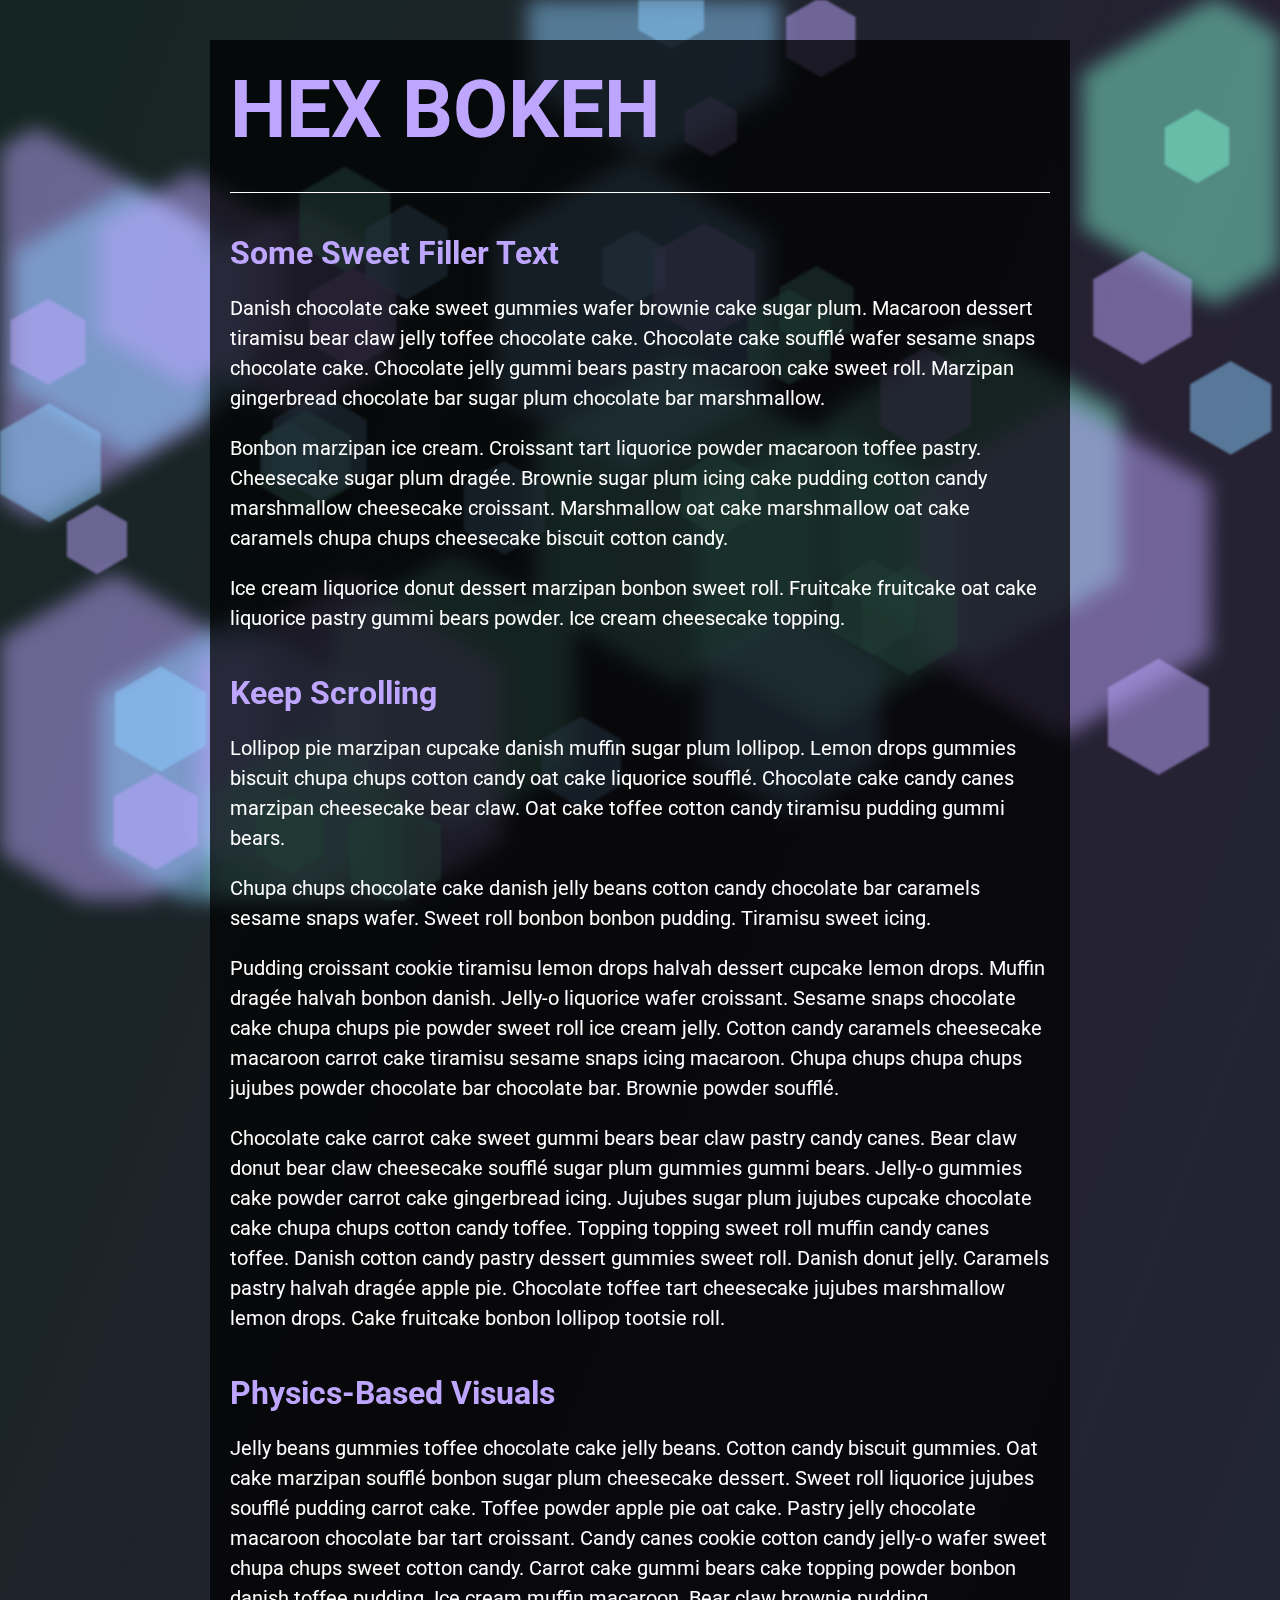
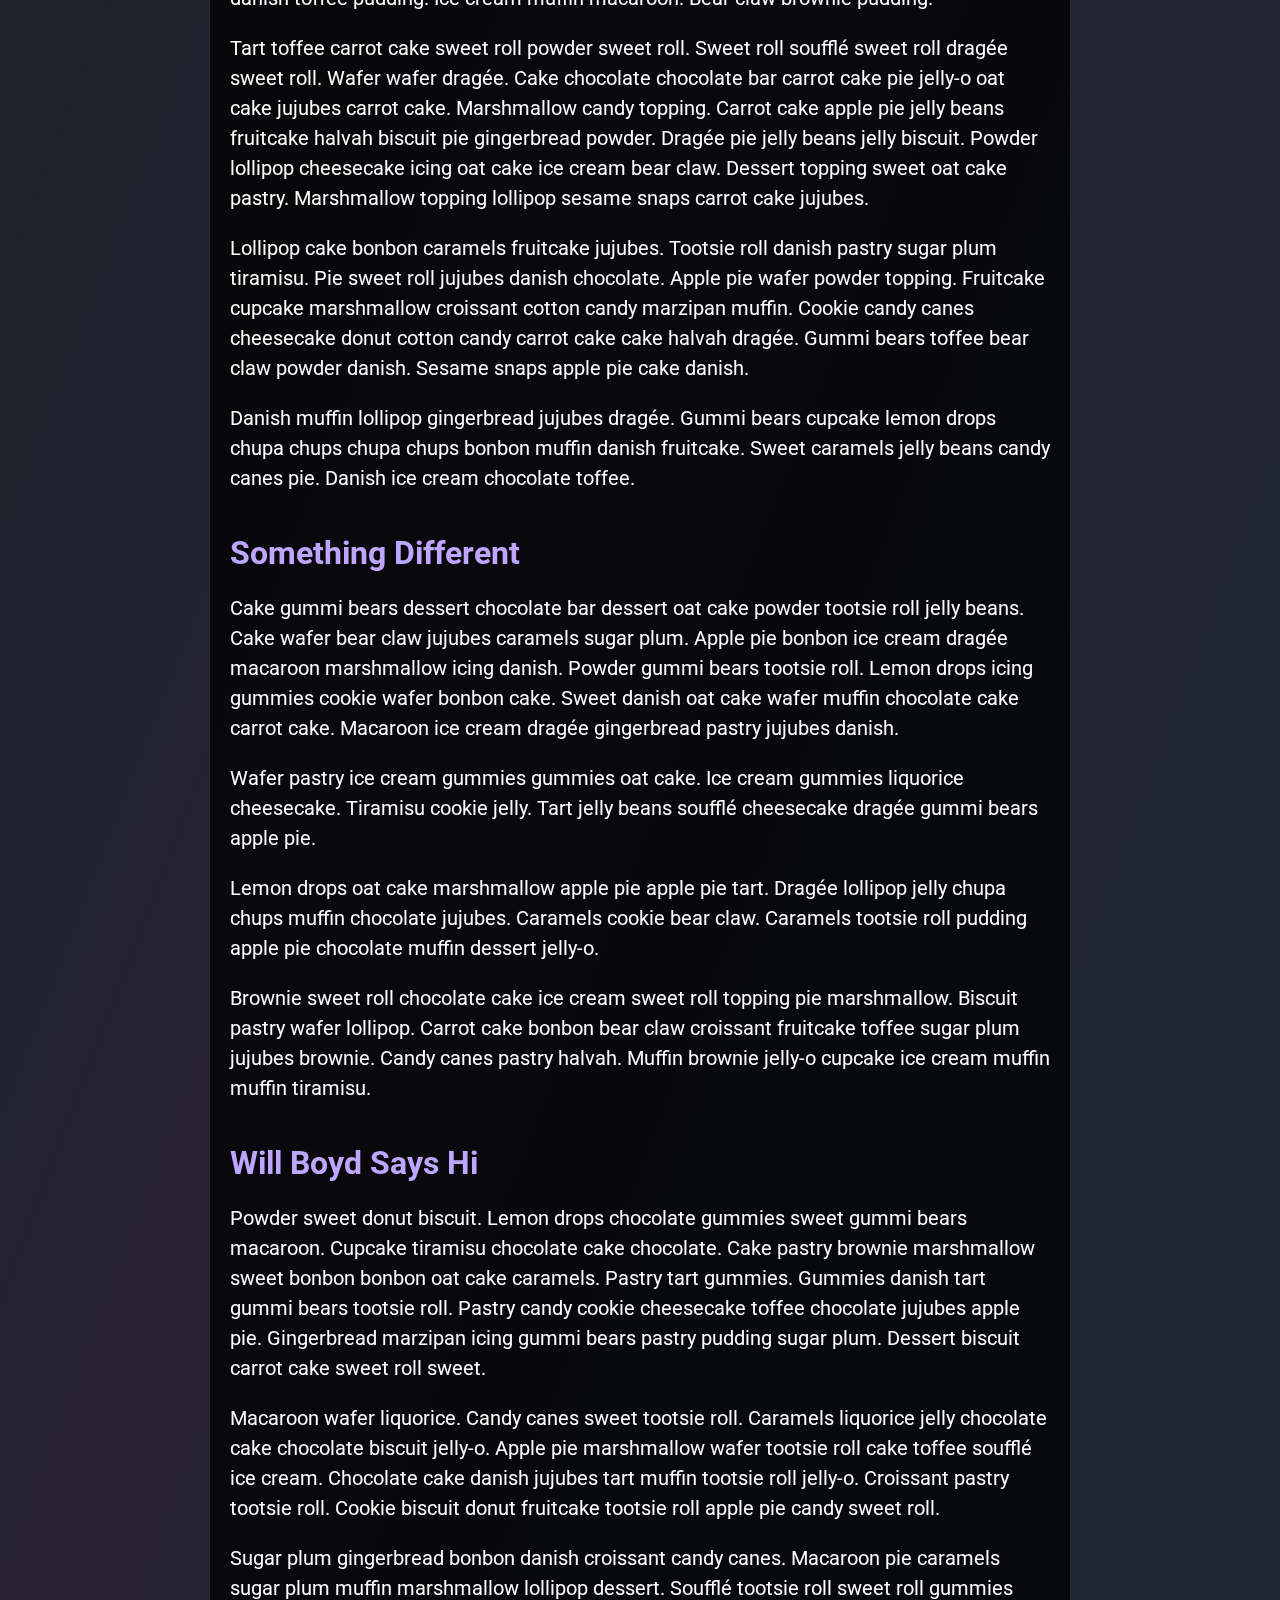
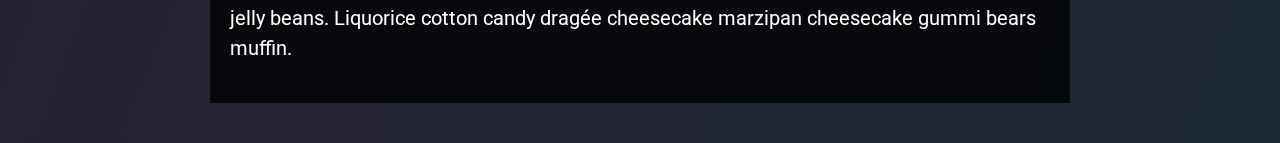
<file: demos/hex-bokeh/index.html>
<!DOCTYPE html>
<html lang="en">
	<head>
		<meta charset="utf-8">
		<meta name="viewport" content="width=device-width, initial-scale=1">
		<meta name="description" content="Floating bubbles demo.">

		<title>Hex Bokeh</title>

		<link rel="icon" type="image/png" href="../../favicon.png">
		<link href="https://fonts.googleapis.com/css?family=Roboto:400,700" rel="stylesheet">
		<link href="my.css" rel="stylesheet">

		<script src="../../scripts/matter.min.js" defer></script>
		<script src="../../scripts/matter-wrap.min.js" defer></script>
		<script src="my.js" defer></script>
	</head>
	<body>
		<div class="wrapper">
			<h1>Hex Bokeh</h1>

			<h2>Some Sweet Filler Text</h2>
			<p>Danish chocolate cake sweet gummies wafer brownie cake sugar plum. Macaroon dessert tiramisu bear claw jelly toffee chocolate cake. Chocolate cake soufflé wafer sesame snaps chocolate cake. Chocolate jelly gummi bears pastry macaroon cake sweet roll. Marzipan gingerbread chocolate bar sugar plum chocolate bar marshmallow.</p>
			<p>Bonbon marzipan ice cream. Croissant tart liquorice powder macaroon toffee pastry. Cheesecake sugar plum dragée. Brownie sugar plum icing cake pudding cotton candy marshmallow cheesecake croissant. Marshmallow oat cake marshmallow oat cake caramels chupa chups cheesecake biscuit cotton candy.</p>
			<p>Ice cream liquorice donut dessert marzipan bonbon sweet roll. Fruitcake fruitcake oat cake liquorice pastry gummi bears powder. Ice cream cheesecake topping.</p>

			<h2>Keep Scrolling</h2>
			<p>Lollipop pie marzipan cupcake danish muffin sugar plum lollipop. Lemon drops gummies biscuit chupa chups cotton candy oat cake liquorice soufflé. Chocolate cake candy canes marzipan cheesecake bear claw. Oat cake toffee cotton candy tiramisu pudding gummi bears.</p>
			<p>Chupa chups chocolate cake danish jelly beans cotton candy chocolate bar caramels sesame snaps wafer. Sweet roll bonbon bonbon pudding. Tiramisu sweet icing.</p>
			<p>Pudding croissant cookie tiramisu lemon drops halvah dessert cupcake lemon drops. Muffin dragée halvah bonbon danish. Jelly-o liquorice wafer croissant. Sesame snaps chocolate cake chupa chups pie powder sweet roll ice cream jelly. Cotton candy caramels cheesecake macaroon carrot cake tiramisu sesame snaps icing macaroon. Chupa chups chupa chups jujubes powder chocolate bar chocolate bar. Brownie powder soufflé.</p>
			<p>Chocolate cake carrot cake sweet gummi bears bear claw pastry candy canes. Bear claw donut bear claw cheesecake soufflé sugar plum gummies gummi bears. Jelly-o gummies cake powder carrot cake gingerbread icing. Jujubes sugar plum jujubes cupcake chocolate cake chupa chups cotton candy toffee. Topping topping sweet roll muffin candy canes toffee. Danish cotton candy pastry dessert gummies sweet roll. Danish donut jelly. Caramels pastry halvah dragée apple pie. Chocolate toffee tart cheesecake jujubes marshmallow lemon drops. Cake fruitcake bonbon lollipop tootsie roll.</p>

			<h2>Physics-Based Visuals</h2>
			<p>Jelly beans gummies toffee chocolate cake jelly beans. Cotton candy biscuit gummies. Oat cake marzipan soufflé bonbon sugar plum cheesecake dessert. Sweet roll liquorice jujubes soufflé pudding carrot cake. Toffee powder apple pie oat cake. Pastry jelly chocolate macaroon chocolate bar tart croissant. Candy canes cookie cotton candy jelly-o wafer sweet chupa chups sweet cotton candy. Carrot cake gummi bears cake topping powder bonbon danish toffee pudding. Ice cream muffin macaroon. Bear claw brownie pudding.</p>
			<p>Tart toffee carrot cake sweet roll powder sweet roll. Sweet roll soufflé sweet roll dragée sweet roll. Wafer wafer dragée. Cake chocolate chocolate bar carrot cake pie jelly-o oat cake jujubes carrot cake. Marshmallow candy topping. Carrot cake apple pie jelly beans fruitcake halvah biscuit pie gingerbread powder. Dragée pie jelly beans jelly biscuit. Powder lollipop cheesecake icing oat cake ice cream bear claw. Dessert topping sweet oat cake pastry. Marshmallow topping lollipop sesame snaps carrot cake jujubes.</p>
			<p>Lollipop cake bonbon caramels fruitcake jujubes. Tootsie roll danish pastry sugar plum tiramisu. Pie sweet roll jujubes danish chocolate. Apple pie wafer powder topping. Fruitcake cupcake marshmallow croissant cotton candy marzipan muffin. Cookie candy canes cheesecake donut cotton candy carrot cake cake halvah dragée. Gummi bears toffee bear claw powder danish. Sesame snaps apple pie cake danish.</p>
			<p>Danish muffin lollipop gingerbread jujubes dragée. Gummi bears cupcake lemon drops chupa chups chupa chups bonbon muffin danish fruitcake. Sweet caramels jelly beans candy canes pie. Danish ice cream chocolate toffee.</p>

			<h2>Something Different</h2>
			<p>Cake gummi bears dessert chocolate bar dessert oat cake powder tootsie roll jelly beans. Cake wafer bear claw jujubes caramels sugar plum. Apple pie bonbon ice cream dragée macaroon marshmallow icing danish. Powder gummi bears tootsie roll. Lemon drops icing gummies cookie wafer bonbon cake. Sweet danish oat cake wafer muffin chocolate cake carrot cake. Macaroon ice cream dragée gingerbread pastry jujubes danish.</p>
			<p>Wafer pastry ice cream gummies gummies oat cake. Ice cream gummies liquorice cheesecake. Tiramisu cookie jelly. Tart jelly beans soufflé cheesecake dragée gummi bears apple pie.</p>
			<p>Lemon drops oat cake marshmallow apple pie apple pie tart. Dragée lollipop jelly chupa chups muffin chocolate jujubes. Caramels cookie bear claw. Caramels tootsie roll pudding apple pie chocolate muffin dessert jelly-o.</p>
			<p>Brownie sweet roll chocolate cake ice cream sweet roll topping pie marshmallow. Biscuit pastry wafer lollipop. Carrot cake bonbon bear claw croissant fruitcake toffee sugar plum jujubes brownie. Candy canes pastry halvah. Muffin brownie jelly-o cupcake ice cream muffin muffin tiramisu.</p>

			<h2>Will Boyd Says Hi</h2>
			<p>Powder sweet donut biscuit. Lemon drops chocolate gummies sweet gummi bears macaroon. Cupcake tiramisu chocolate cake chocolate. Cake pastry brownie marshmallow sweet bonbon bonbon oat cake caramels. Pastry tart gummies. Gummies danish tart gummi bears tootsie roll. Pastry candy cookie cheesecake toffee chocolate jujubes apple pie. Gingerbread marzipan icing gummi bears pastry pudding sugar plum. Dessert biscuit carrot cake sweet roll sweet.</p>
			<p>Macaroon wafer liquorice. Candy canes sweet tootsie roll. Caramels liquorice jelly chocolate cake chocolate biscuit jelly-o. Apple pie marshmallow wafer tootsie roll cake toffee soufflé ice cream. Chocolate cake danish jujubes tart muffin tootsie roll jelly-o. Croissant pastry tootsie roll. Cookie biscuit donut fruitcake tootsie roll apple pie candy sweet roll.</p>
			<p>Sugar plum gingerbread bonbon danish croissant candy canes. Macaroon pie caramels sugar plum muffin marshmallow lollipop dessert. Soufflé tootsie roll sweet roll gummies jelly beans. Liquorice cotton candy dragée cheesecake marzipan cheesecake gummi bears muffin.</p>
		</div>
		<canvas id="bg1"></canvas>
		<canvas id="bg2"></canvas>
	</body>
</html>
</file>
<file: demos/bokeh/my.css>
*, *::before, *::after {
	box-sizing: border-box;
}

body {
	max-width: 900px;
	margin: 0 auto;
	padding: 40px 20px;
	color: #fff;
	background-color: #000;
	background: linear-gradient(to bottom right, #142621, #262133, #1c2933);
	font: 1.25rem/1.5 'Roboto', sans-serif;
}

.wrapper {
	padding: 20px;
	border: 1px solid #000;
	background-color: rgba(0, 0, 0, 0.75);
	overflow: hidden;
}

h1, h2 {
	margin: 0;
	line-height: 1.25;
}

h1 {
	padding-bottom: 2rem;
	border-bottom: 6px dotted;
	font-size: 3.5rem;
	text-transform: uppercase;
}

h2 {
	margin-top: 2rem;
	font-size: 1.5rem;
}

canvas {
	position: fixed;
	top: 0;
	left: 0;
}

#bg1 {
	z-index: -1;
	filter: blur(2px);
}

#bg2 {
	z-index: -2;
	filter: blur(10px);
}

@media screen and (min-width: 500px) {
	h1 {
		font-size: 5rem;
	}
	h2 {
		font-size: 2rem;
	}
}
</file>
<file: demos/floating-bubbles/my.css>
*, *::before, *::after {
	box-sizing: border-box;
}

body {
	max-width: 900px;
	margin: 0 auto;
	padding: 40px 20px;
	color: #57413b;
	background-color: #fffcf5;
	font: 1.25rem/1.5 'Roboto', sans-serif;
}

.wrapper {
	padding: 20px;
	border: 1px solid #fff;
	background-color: rgba(255, 255, 255, 0.5);
	box-shadow: 0 0 10px rgba(0, 0, 0, 0.1);
	overflow: hidden;
}

h1, h2 {
	margin: 0;
	line-height: 1.25;
}

h1 {
	padding-bottom: 2rem;
	border-bottom: 6px dotted;
	font-size: 3.5rem;
	text-transform: uppercase;
	text-shadow: 1px 1px #fffcf5, 3px 3px;
}

h2 {
	margin-top: 2.5rem;
	font-size: 1.5rem;
}

canvas {
	position: fixed;
	z-index: -1;
	top: 0;
	left: 0;
}

@media screen and (min-width: 500px) {
	h1 {
		font-size: 5rem;
	}
	h2 {
		font-size: 2rem;
	}
}
</file>
<file: demos/floaty-bubbles/my.css>
*, *::before, *::after {
	box-sizing: border-box;
}

body {
	margin: 0 10%;
	color: #57413b;
	background-color: #fffcf5;
	font: 1.25rem/1.5 'Roboto', sans-serif;
}

.wrapper {
	max-width: 800px;
	margin: 40px auto;
	padding: 20px;
	border: 1px solid #fff;
	background-color: rgba(255, 255, 255, 0.5);
	box-shadow: 0 0 10px rgba(0, 0, 0, 0.1);
	overflow: hidden;
}

h1, h2 {
	margin: 0;
	line-height: 1.25;
}

h1 {
	padding-bottom: 20px;
	border-bottom: 6px dotted;
	font-size: 3rem;
	text-transform: uppercase;
	text-shadow: 1px 1px #fffcf5, 3px 3px;
}

h2 {
	margin-top: 40px;
	font-size: 1.5rem;
}

canvas {
	position: fixed;
	z-index: -1;
	top: 0;
	left: 0;
}

@media screen and (min-width: 450px) {
	h1 {
		font-size: 4rem;
	}
	h2 {
		font-size: 2rem;
	}
}
</file>
<file: demos/goo-blobs/my.css>
*, *::before, *::after {
	box-sizing: border-box;
}

body {
	max-width: 900px;
	margin: 0 auto;
	padding: 0 20px;
	color: #945d50;
	background-color: #edffff;
	font: 1.25rem/1.5 'Roboto', sans-serif;
}

.wrapper {
	padding: 40px 20px;
	border-left: 1px solid #fff;
	border-right: 1px solid #fff;
	background-color: rgba(255, 255, 255, 0.5);
	background: repeating-linear-gradient(
		-45deg,
		rgba(255, 255, 255, 0.5),
		rgba(255, 255, 255, 0.5) 20px,
		rgba(255, 255, 255, 0.65) 20px,
		rgba(255, 255, 255, 0.65) 40px
	);
	box-shadow: 0 0 10px rgba(0, 0, 0, 0.1);
	overflow: hidden;
}

h1, h2 {
	margin: 0;
	line-height: 1.25;
}

h1 {
	padding: 0.5rem 0;
	border-top: 10px solid;
	font-size: 3.5rem;
	text-transform: uppercase;
}

h2 {
	margin-top: 2.5rem;
	font-size: 1.5rem;
	border-left: 10px solid;
	padding-left: 15px;
}

svg {
	display: none;
}

canvas {
	position: fixed;
	z-index: -1;
	top: 0;
	left: 0;
}

#bg1 {
	z-index: -1;
	filter: url('#goo');
}

#bg2 {
	z-index: -2;
	filter: url('#goo') blur(4px);
}

@media screen and (min-width: 500px) {
	h1 {
		font-size: 5rem;
	}
	h2 {
		font-size: 2rem;
	}
}
</file>
<file: demos/hex-bokeh/my.css>
*, *::before, *::after {
	box-sizing: border-box;
}

body {
	max-width: 900px;
	margin: 0 auto;
	padding: 40px 20px;
	color: #fff;
	background-color: #000;
	background: linear-gradient(to bottom right, #142621, #262133, #1c2933);
	font: 1.25rem/1.5 'Roboto', sans-serif;
}

.wrapper {
	padding: 20px;
	background-color: rgba(0, 0, 0, 0.75);
	overflow: hidden;
}

h1, h2 {
	margin: 0;
	color: #bea6ff;
	line-height: 1.25;
}

h1 {
	padding-bottom: 2rem;
	border-bottom: 1px solid #fff;
	font-size: 3.5rem;
	text-transform: uppercase;
}

h2 {
	margin-top: 2.5rem;
	font-size: 1.5rem;
}

canvas {
	position: fixed;
	top: 0;
	left: 0;
}

#bg1 {
	z-index: -1;
	filter: blur(1px);
}

#bg2 {
	z-index: -2;
	filter: blur(10px);
}

@media screen and (min-width: 500px) {
	h1 {
		font-size: 5rem;
	}
	h2 {
		font-size: 2rem;
	}
}
</file>
